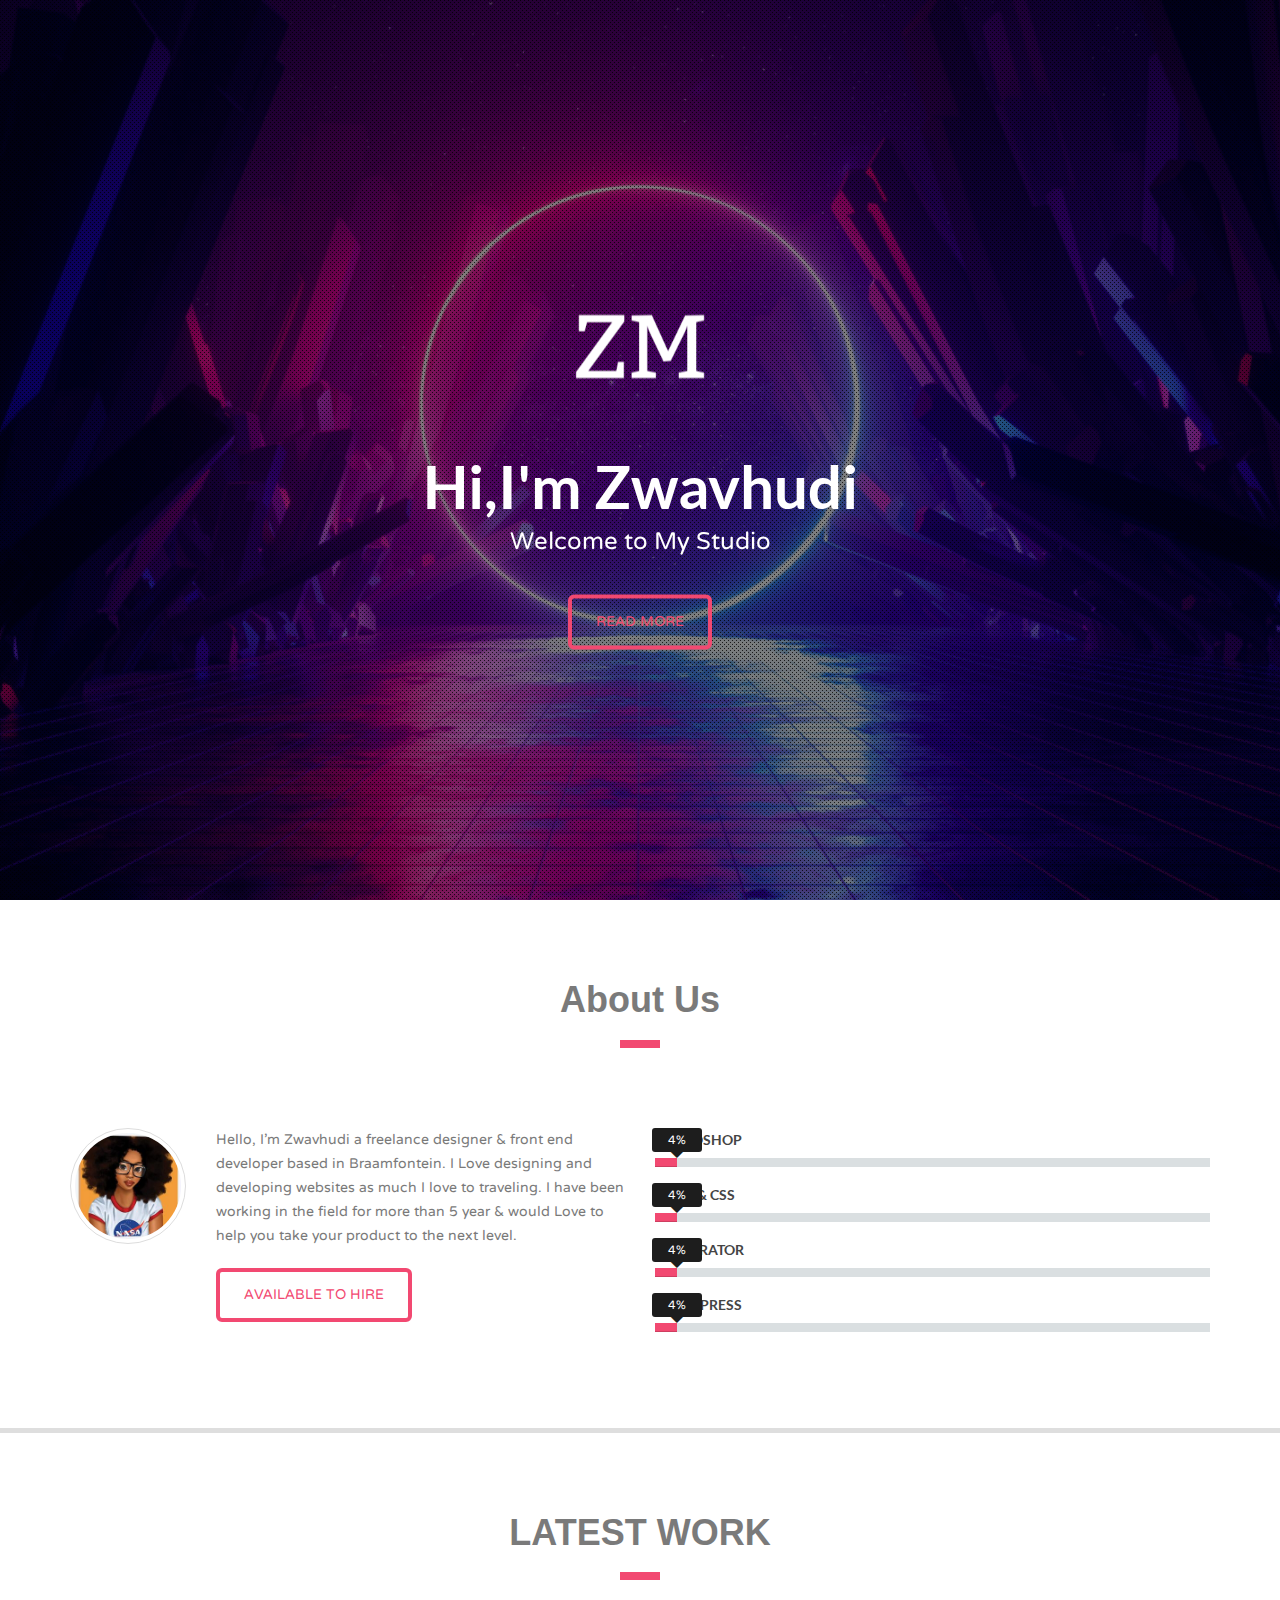
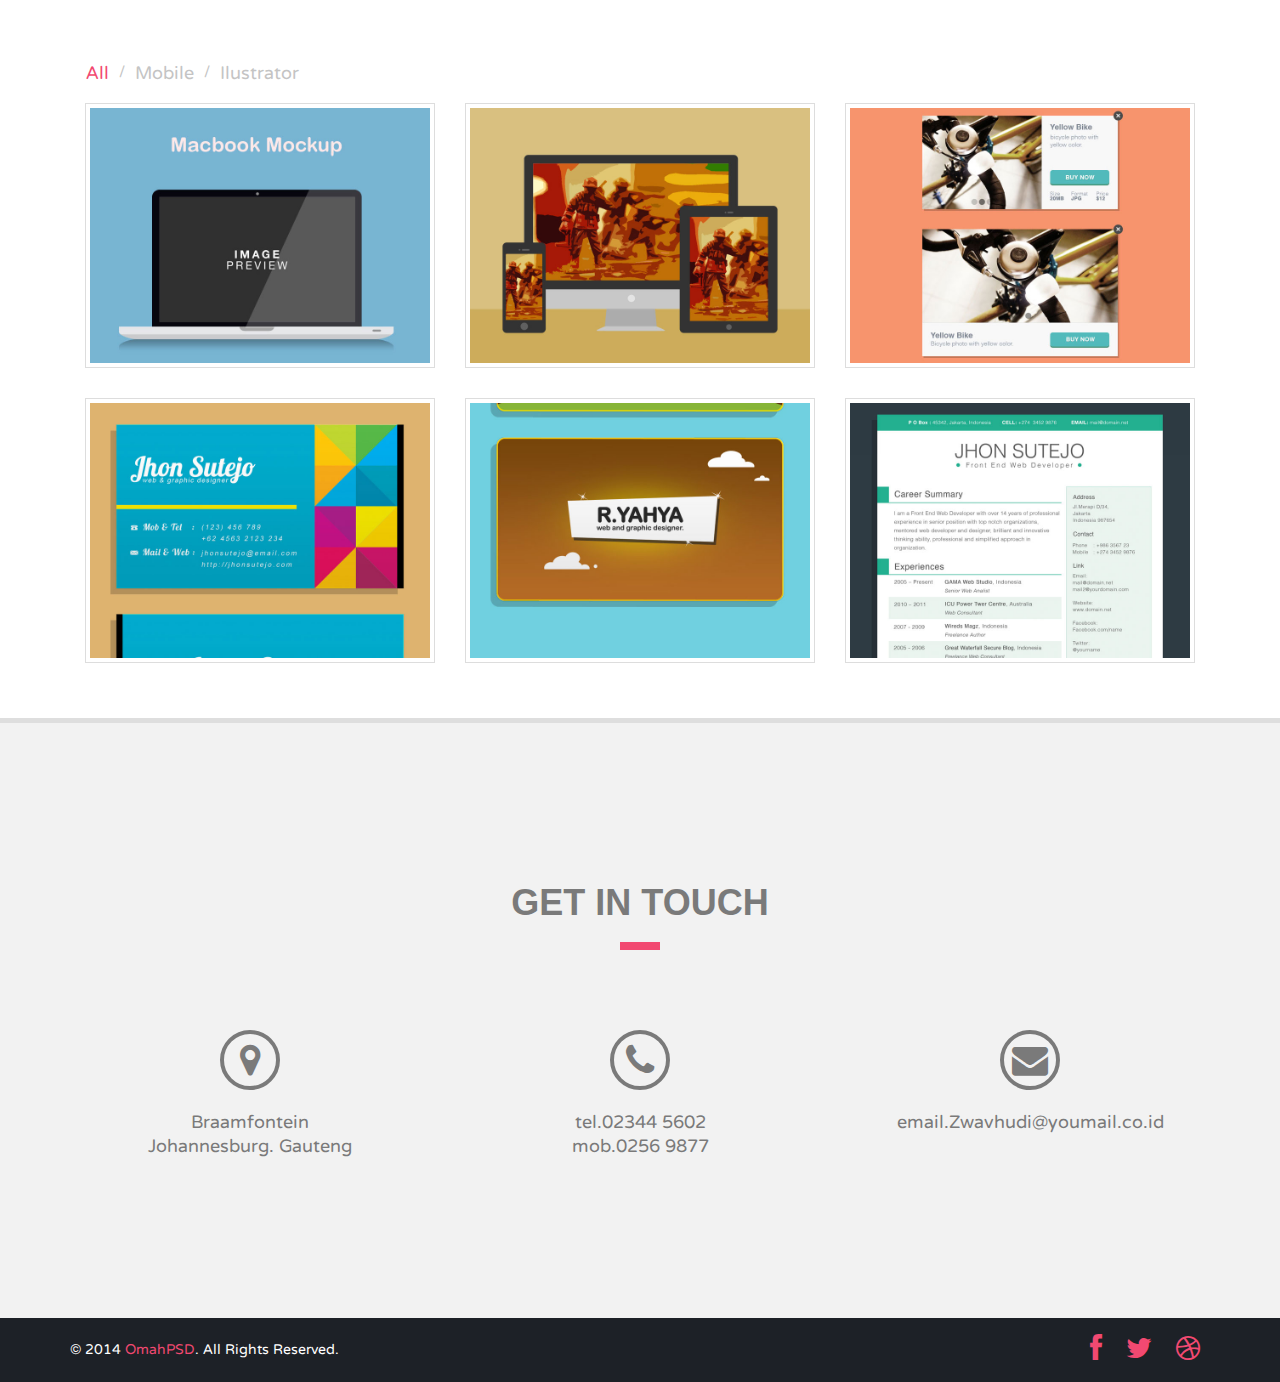
<file: index.html>
<!DOCTYPE html>
<html lang="en">
  <head>
    <meta charset="utf-8">
    <meta name="viewport" content="width=device-width, initial-scale=1.0">
    <meta name="description" content="">
    <meta name="author" content="">

	  <title>Profile_4</title>
	  <!-- Favicon -->
	  <link rel="shortcut icon" type="image/icon" href="img/favicon.ico"/>


    <!-- Bootstrap core CSS -->
    <link href="css/bootstrap.min.css" rel="stylesheet">


    <!-- Add custom CSS here -->
	
    <link href="css/style.css" rel="stylesheet">
    <link href="css/ekko-lightbox.css" rel="stylesheet">
    <link href="css/flexslider.css" rel="stylesheet">
    <link href="css/animate.min.css" rel="stylesheet">
    <link href="font-awesome/css/font-awesome.min.css" rel="stylesheet">
    <link href="css/bootstrap-theme.min.css" rel="stylesheet">
		<!--[if lt IE 9]>
		<script src="http://html5shiv.googlecode.com/svn/trunk/html5.js"></script>
		<![endif]-->
  </head>

  <body>
  <div id="boxWrapp">
    <div class="main-nav clearfix">
	  <!-- navbar -->
	<nav class="navbar navbar-inverse" role="navigation">
        <div class="container-fluid">
        <!-- Brand and toggle get grouped for better mobile display -->
        <div class="navbar-header">
          <button type="button" class="navbar-toggle" data-toggle="collapse" data-target="#NavCol">
            <span class="sr-only">Toggle navigation</span>
            <span class="icon-bar"></span>
            <span class="icon-bar"></span>
            <span class="icon-bar"></span>
          </button>
          <a class="navbar-brand bg-primary" href="#about">Zwavhudi</a>
        </div>
        
        <!-- Collect the nav links, forms, and other content for toggling -->
        <div class="collapse navbar-collapse" id="NavCol">
         <ul class="nav navbar-nav navbar-right">
           
            <li class="current"><a href="#about" class="linear">Home</a></li>
            <li><a href="#aboutMore" class="linear">About</a></li>
            <li><a href="#work" class="linear">Work</a></li>
            <li><a href="#contact" class="linear">Contact</a></li>
          </ul>
        
         
        </div><!-- /.navbar-collapse -->
        </div><!-- /.container-fluid -->
    </nav>
	  
	</div>
    <!-- Full Page Image Header Area -->
    <div id="about" class="header">

	<div class="maskHeader"></div>
	<div class="main-caption">
		<div class="logo">
			<img src="img/zwa2.png" alt="logo" />
		</div>
			<!-- slider -->
	<div id="flex-head" class="flexslider">
		<ul class="slides">
			<li>
				<h1>Hi,I'm Zwavhudi</h1>
				<h2>Welcome to My Studio</h2>
			</li>
			<li>
				<h1>I'm a Freelancer</h1>	
				<h2>Passionate about solving problems with clarity, simplicity & honestly</h2>
			</li>
			<li>
				<h1>And I'm a Web Designer</h1>	
				<h2>Design & Build Beautiful Crafted Web Experiences</h2>	
			</li>
		</ul>
	</div> 
    <!-- end slider --> 
		<a href="#aboutMore" class="btn btnAbout btn-clear border-color color-primary btn-lg linear">READ MORE</a>
	</div><!--  end main caption -->
			
    </div>
	<!-- end header -->
    <!-- /Full Page Image Header Area -->

    
    <!-- content -->
    <div id="aboutMore" class="page">
      <div class="container">
		<div class="row">
          <div class="col-md-10  col-md-offset-1">
		    <div class="build title-page">
				<h2 class="text-center">About Us</h2>	
				<div class="line-title bg-primary"></div>
			</div>
		   </div><!-- end col -->
		</div><!-- end row -->
		
        <div class="row">
           <div class="col-md-6">
			   <div class="build main-about">
				   <div class="row">
				       <div class="col-md-3">
				            <div class="main-avatar text-center">
				                <div class="avatar img-thumbnail img-circle">
				                <img src="img/avat.jpg" alt="avatar" />
				                </div>
				            </div>
				            
				       </div>
				       <div class="col-md-9">
				            <div class="about-content">
						<p>Hello, I'm Zwavhudi a freelance designer & front end developer based in Braamfontein. I Love designing and developing websites as much I  love to traveling. I have been working in the field for more than 5 year & would Love to help you take your product to the next level.</p>
						<a href="#contact" class="btn btn-clear btn-lg border-color linear hire">AVAILABLE TO HIRE</a>
					</div>
				       </div>
				   </div>
				  
					
				</div>
            </div><!-- end col -->
		  
        <div class="col-md-6">
                <div class="build progressbar-a">
                    <div class="wrapp-progress">
                        <p class="pull-left">PHOTOSHOP</p> 
                        <div class="progress">
                          
                          <div class="progress-bar  clearfix" role="progressbar" aria-valuenow="89" aria-valuemin="0" aria-valuemax="100" style="width: 0%">
                            <span class="precent-value"></span>
							<i class="fa fa-caret-down"></i>
                          </div>
                        </div>
                    </div>
                    <div class="wrapp-progress">
                        <p class="pull-left">HTML & CSS</p> 
                        <div class="progress">
                          
                          <div class="progress-bar  clearfix" role="progressbar" aria-valuenow="95" aria-valuemin="0" aria-valuemax="100" style="width: 0%">
                            <span class="precent-value"></span>
							<i class="fa fa-caret-down"></i>
                          </div>
                        </div>
                    </div>
                    <div class="wrapp-progress">
                        <p class="pull-left">ILLUSTRATOR</p> 
                        <div class="progress">
                          
                          <div class="progress-bar  clearfix" role="progressbar" aria-valuenow="60" aria-valuemin="0" aria-valuemax="100" style="width: 0%">
                           <span class="precent-value"></span>
						   <i class="fa fa-caret-down"></i>
                          </div>
                        </div>
                    </div>
                    <div class="wrapp-progress">
                        <p class="pull-left">WORDPRESS</p> 
                        <div class="progress">
                          
                          <div class="progress-bar  clearfix" role="progressbar" aria-valuenow="70" aria-valuemin="0" aria-valuemax="100" style="width: 0%">
                           <span class="precent-value"></span>
						   <i class="fa fa-caret-down"></i>
                          </div>
                        </div>
                    </div>
                </div>
            </div>
        </div><!-- end row -->
      </div>
      </div>
    
    <!-- /Intro -->   

    <!-- Portfolio -->
    <div id="work" class="page clearfix">
      <div class="container">
		<div class="row">
          <div class="col-md-10  col-md-offset-1">
		    <div class="build title-page">
				<h2 class="text-center">LATEST WORK</h2>	
				<div class="line-title bg-primary"></div>
			</div>
		   </div><!-- end col -->
		</div><!-- end row -->
		   <div class="col-md-12">
                
                <ul id="filterOptions" class="clearfix">
                    <li class="cur"><a class="btn btn-link linear" href="#" data-group="all">All</a></li>
                    <li><span>/</span></li>
                    <li><a class="btn btn-link linear" href="#" data-group="mobile">Mobile</a></li>
					<li><span>/</span></li>
                    <li><a class="btn btn-link linear" href="#" data-group="ilustrator">Ilustrator</a></li> 
                    
                </ul>
               
            </div><!--end-col-->
		  <div class="col-md-12">
		  <div class="folio-content clearfix">
		   <div class="row">
		   <div class="container_folio clearfix gallery" id="grid">
			<div class="col-xs-12 col-sm-4 col-md-4 box" data-groups='["all", "ilustrator"]'>
			<div class="folio-img">
				<div class="portfolio-item ">
					<div class="thumbnail">
					   <div class="thumb-img">
					  
					  <div class="link-attr">
						    <a href="img/portfolio/p01-large.jpg" data-gallery="global-gallery" data-parent="" data-toggle="lightbox" data-title="Image Title Here" class="link-search animated linear"><i class="fa fa-search"></i></a>
						   <a href="#" class="link-chain animated linear"><i class="fa  fa-chain"></i></a>
					   </div>
						<img class="linear img-portfolio img-responsive" src="img/portfolio/p01-large.jpg" alt="This Is Image">
					  
					   
					   <div class="folio-caption">
					   <i class="fa fa-caret-up"></i>
					       <p>This is Folio Caption</p>
					      
					   </div>
					   </div>
					</div>
				
				</div>
			</div>
			</div>
			<div class="col-xs-12 col-sm-4 col-md-4 box" data-groups='["all", "mobile"]'>
				<div class="folio-img">
					<div class="portfolio-item">
						<div class="thumbnail">
						<div class="thumb-img">
						 <div class="link-attr">
						    <a href="img/portfolio/p02-large.jpg" data-gallery="global-gallery" data-parent="" data-toggle="lightbox" data-title="Image Title Here" class="link-search animated linear"><i class="fa fa-search"></i></a>
						   <a href="#" class="link-chain animated linear"><i class="fa  fa-chain"></i></a>
					   </div>
						<img class="linear img-portfolio img-responsive" src="img/portfolio/p02-large.jpg" alt="This Is Image">
						 <div class="link"><a href="#">This Is Folio Link2</a></div>
						<div class="folio-caption">
						<i class="fa fa-caret-up"></i>
					       <p>This is Folio Caption</p>
					   </div>
						</div>
					    </div>
					</div>
				</div>
			</div>
			<div class="col-xs-12 col-sm-4 col-md-4 box" data-groups='["all", "mobile", "ilustrator"]'>
				<div class="folio-img">
					<div class="portfolio-item">
						<div class="thumbnail">
						<div class="thumb-img">
						<div class="link-attr">
						    <a href="img/portfolio/p03-large.jpg" data-gallery="global-gallery" data-parent="" data-toggle="lightbox" data-title="Image Title Here" class="link-search animated linear"><i class="fa fa-search"></i></a>
						   <a href="#" class="link-chain animated linear"><i class="fa  fa-chain"></i></a>
					   </div>
						 <img class="linear img-portfolio img-responsive" src="img/portfolio/p03-large.jpg" alt="This Is Image">
						   <div class="link"><a href="#">This Is Folio Link3</a></div>
						   <div class="folio-caption">
						   <i class="fa fa-caret-up"></i>
					       <p>This is Folio Caption</p>
					       </div>
					       </div>
						</div>
					    
					</div>
				</div>
			</div>
			<div class="col-xs-12 col-sm-4 col-md-4 box" data-groups='["all", "mobile", "ilustrator"]'>
				<div class="folio-img">
					<div class="portfolio-item">
						<div class="thumbnail">
						<div class="thumb-img">
						<div class="link-attr">
						    <a href="img/portfolio/p04-large.jpg" data-gallery="global-gallery" data-parent="" data-toggle="lightbox" data-title="Image Title Here" class="link-search animated linear"><i class="fa fa-search"></i></a>
						   <a href="#" class="link-chain animated linear"><i class="fa  fa-chain"></i></a>
					   </div>
						<img class="linear img-portfolio img-responsive" src="img/portfolio/p04-large.jpg" alt="This Is Image">
						  <div class="link"><a href="#">This Is Folio Link4</a></div>
						  <div class="folio-caption">
						  <i class="fa fa-caret-up"></i>
					       <p>This is Folio Caption</p>
					       </div>
					     </div>
						</div>
					
					</div>
				</div>
			</div>
			<div class="col-xs-12 col-sm-4 col-md-4 box" data-groups='["all", "mobile", "ilustrator"]'>
				<div class="folio-img">
					<div class="portfolio-item">
						<div class="thumbnail">
						<div class="thumb-img">
						<div class="link-attr">
						    <a href="img/portfolio/p05-large.jpg" data-gallery="global-gallery" data-parent="" data-toggle="lightbox" data-title="Image Title Here" class="link-search animated linear"><i class="fa fa-search"></i></a>
						   <a href="#" class="link-chain animated linear"><i class="fa  fa-chain"></i></a>
					   </div>
						<img class="linear img-portfolio img-responsive" src="img/portfolio/p05-large.jpg" alt="This Is Image">
						<div class="link"><a href="#">This Is Folio Link5</a></div>
						<div class="folio-caption">
						<i class="fa fa-caret-up"></i>
					       <p>This is Folio Caption</p>
					       </div>
						</div>
						</div>
					
					</div>
				</div>
			</div>
			<div class="col-xs-12 col-sm-4 col-md-4 box" data-groups='["all", "ilustrator"]'>
				<div class="folio-img">
					<div class="portfolio-item">
						<div class="thumbnail">
						<div class="thumb-img">
						<div class="link-attr">
						    <a href="img/portfolio/p06-large.jpg" data-gallery="global-gallery" data-parent="" data-toggle="lightbox" data-title="Image Title Here" class="link-search animated linear"><i class="fa fa-search"></i></a>
						   <a href="#" class="link-chain animated linear"><i class="fa  fa-chain"></i></a>
					   </div>
						<img class="linear img-portfolio img-responsive" src="img/portfolio/p06-large.jpg" alt="This Is Image">
						<div class="link"><a href="#">This Is Folio Link6</a></div>
						<div class="folio-caption">
						<i class="fa fa-caret-up"></i>
					       <p>This is Folio Caption</p>
					       </div>
						</div>
						</div>
					
					</div>
				</div>
			</div>
		  
		   </div>
		  
		   </div>
		  </div><!-- end folio content -->
		  </div><!-- end col -->
      </div><!--end container-->
	 
	 
    </div>
    <!-- /Portfolio -->
    
    <!--contact-->
    <div id="contact" class="page page-bgcolor">
		<div class="container">
		<div class="row">
          <div class="col-md-10  col-md-offset-1">
		    <div class="build title-page">
				<h2 class="text-center">GET IN TOUCH</h2>	
				<div class="line-title bg-primary"></div>
			</div>
		   </div><!-- end col -->
		</div><!-- end row -->
	  	<div class="row">
			<div class="col-md-4 ">
				<div class="build contact clearfix text-center">
					<span class="fa fa-map-marker"></span>
						<p> Braamfontein <br />Johannesburg. Gauteng<p>
				</div>			
			</div><!-- end col -->
			<div class="col-md-4 ">
				<div class="build contact clearfix text-center">
					<span class="fa fa-phone"></span>
					<p>tel.<a href="tel:+824 2344 5602">02344 5602</a></p>
					<p>mob.<a href="tel:+824 256 9877">0256 9877</a></p>
					
				</div>
			</div>
			<div class="col-md-4 ">
				<div class="build contact clearfix text-center">
					<span class="fa fa-envelope"></span>
					<p>email.Zwavhudi@youmail.co.id</p>
				</div>
			</div>
		</div><!-- end row -->
	
	  </div><!-- end container -->
	</div>
    <!--contact-->
    
    <!-- Footer -->
    <footer class="bg-black">
      <div class="container">
        <div class="row">
			<div class="col-md-6 ">
				<div class="cp-right">
					<p>&copy; 2014 <a href="http://omahpsd.com" class="color-primary linear">OmahPSD</a>. All Rights Reserved. </p>
				</div><!-- end build -->
			</div><!-- end col -->
			
			<div class="col-md-6 text-right">
		
			<ul class="list-inline">
			<li><a href="#" class="socIcon color-primary linear"><i class="fa fa-facebook fa-2x"></i></a></li>
			<li><a href="#" class="socIcon color-primary linear"><i class="fa fa-twitter fa-2x"></i></a></li>
			<li><a href="#" class="socIcon color-primary linear"><i class="fa fa-dribbble fa-2x"></i></a></li>
			</ul>
		
			</div>
        </div>
      </div>
    </footer>
    <!-- /Footer -->

    <!-- JavaScript -->
    <script src="js/jquery-1.10.2.js"></script>
    <script src="js/bootstrap.js"></script>
	<script src="js/jquery.sticky.js" ></script>
	 <script src="js/jquery.nav.js"></script>
    <script src="js/jquery.scrollTo.js" ></script>
    <script src="js/jquery.flexslider.js" ></script>
   <script type="text/javascript" src="js/ekko-lightbox.js"></script>
   <script src="js/jquery.easing.1.3.js" ></script>
   <script src="js/jquery.shuffle.js" ></script>
    <script src="js/script.js"></script>

    <!-- Custom JavaScript for the Side Menu and Smooth Scrolling -->

  </div>
  </body>

</html>
</file>
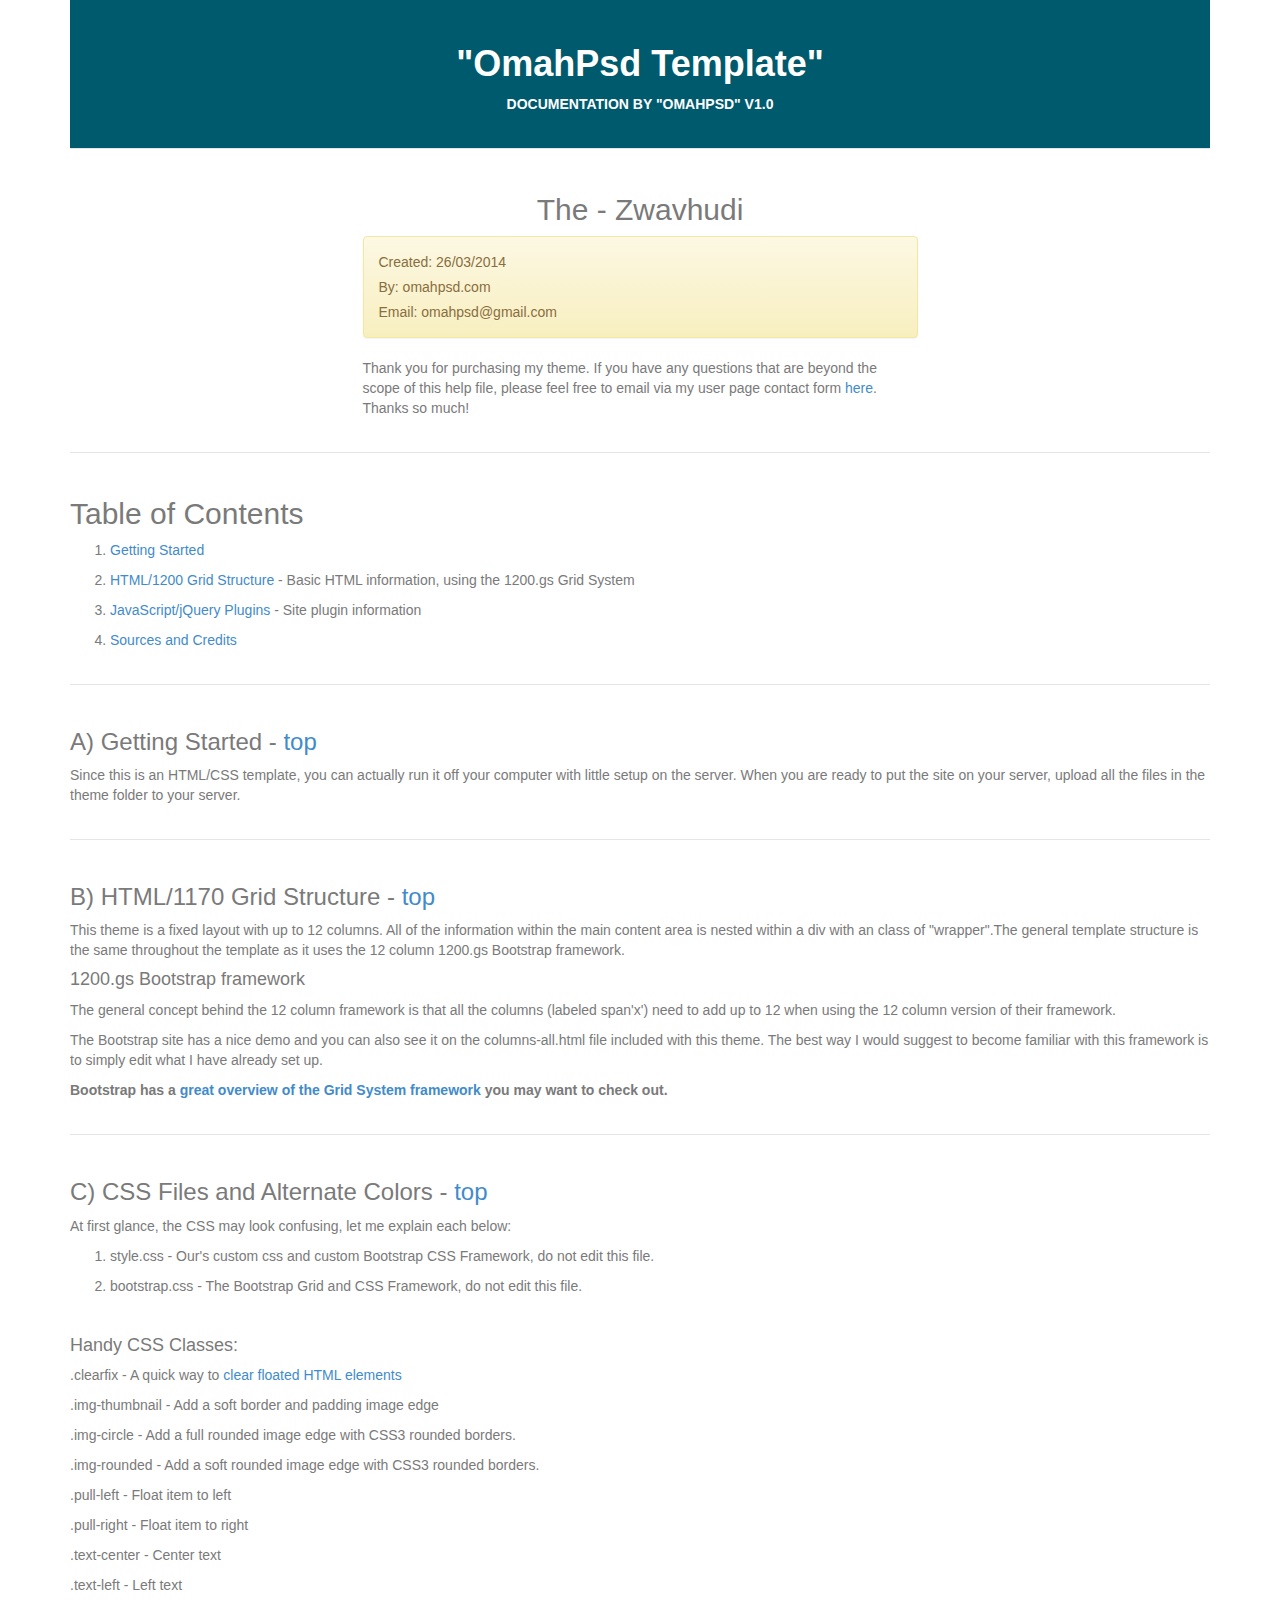
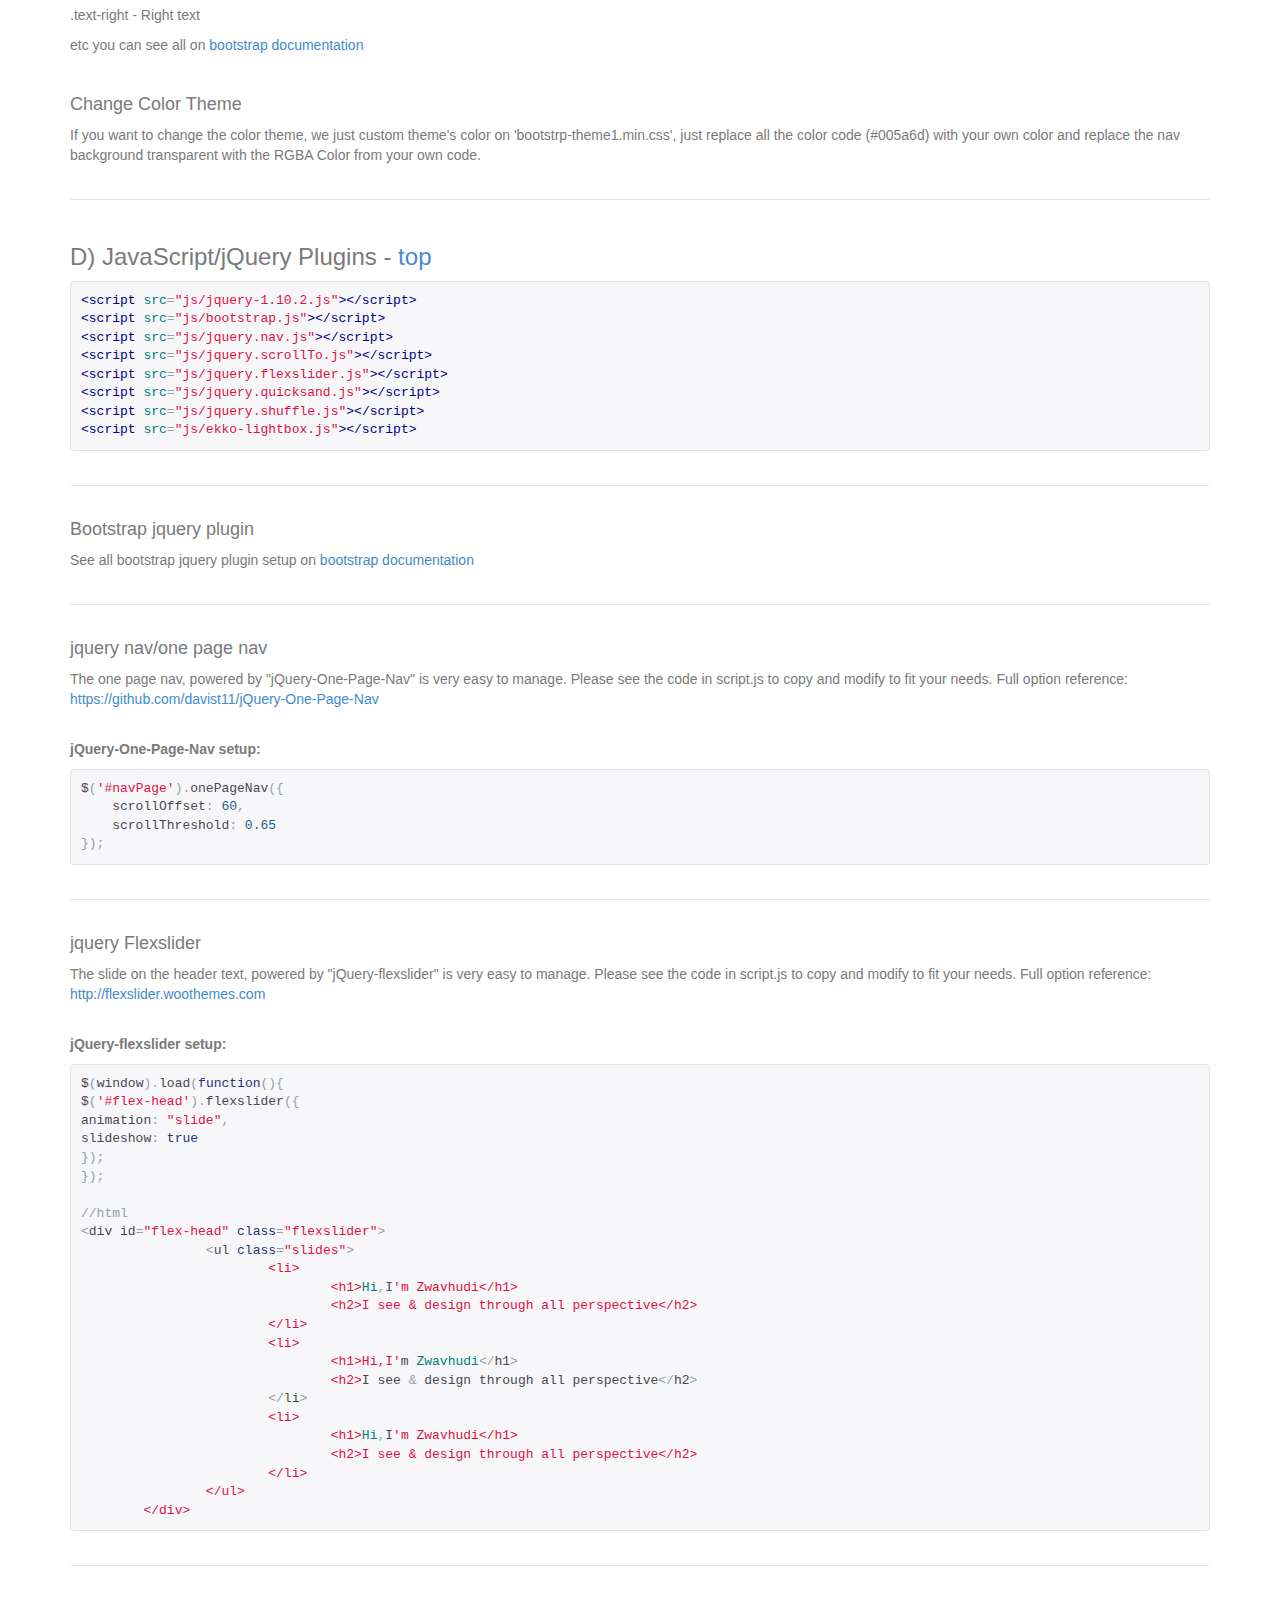
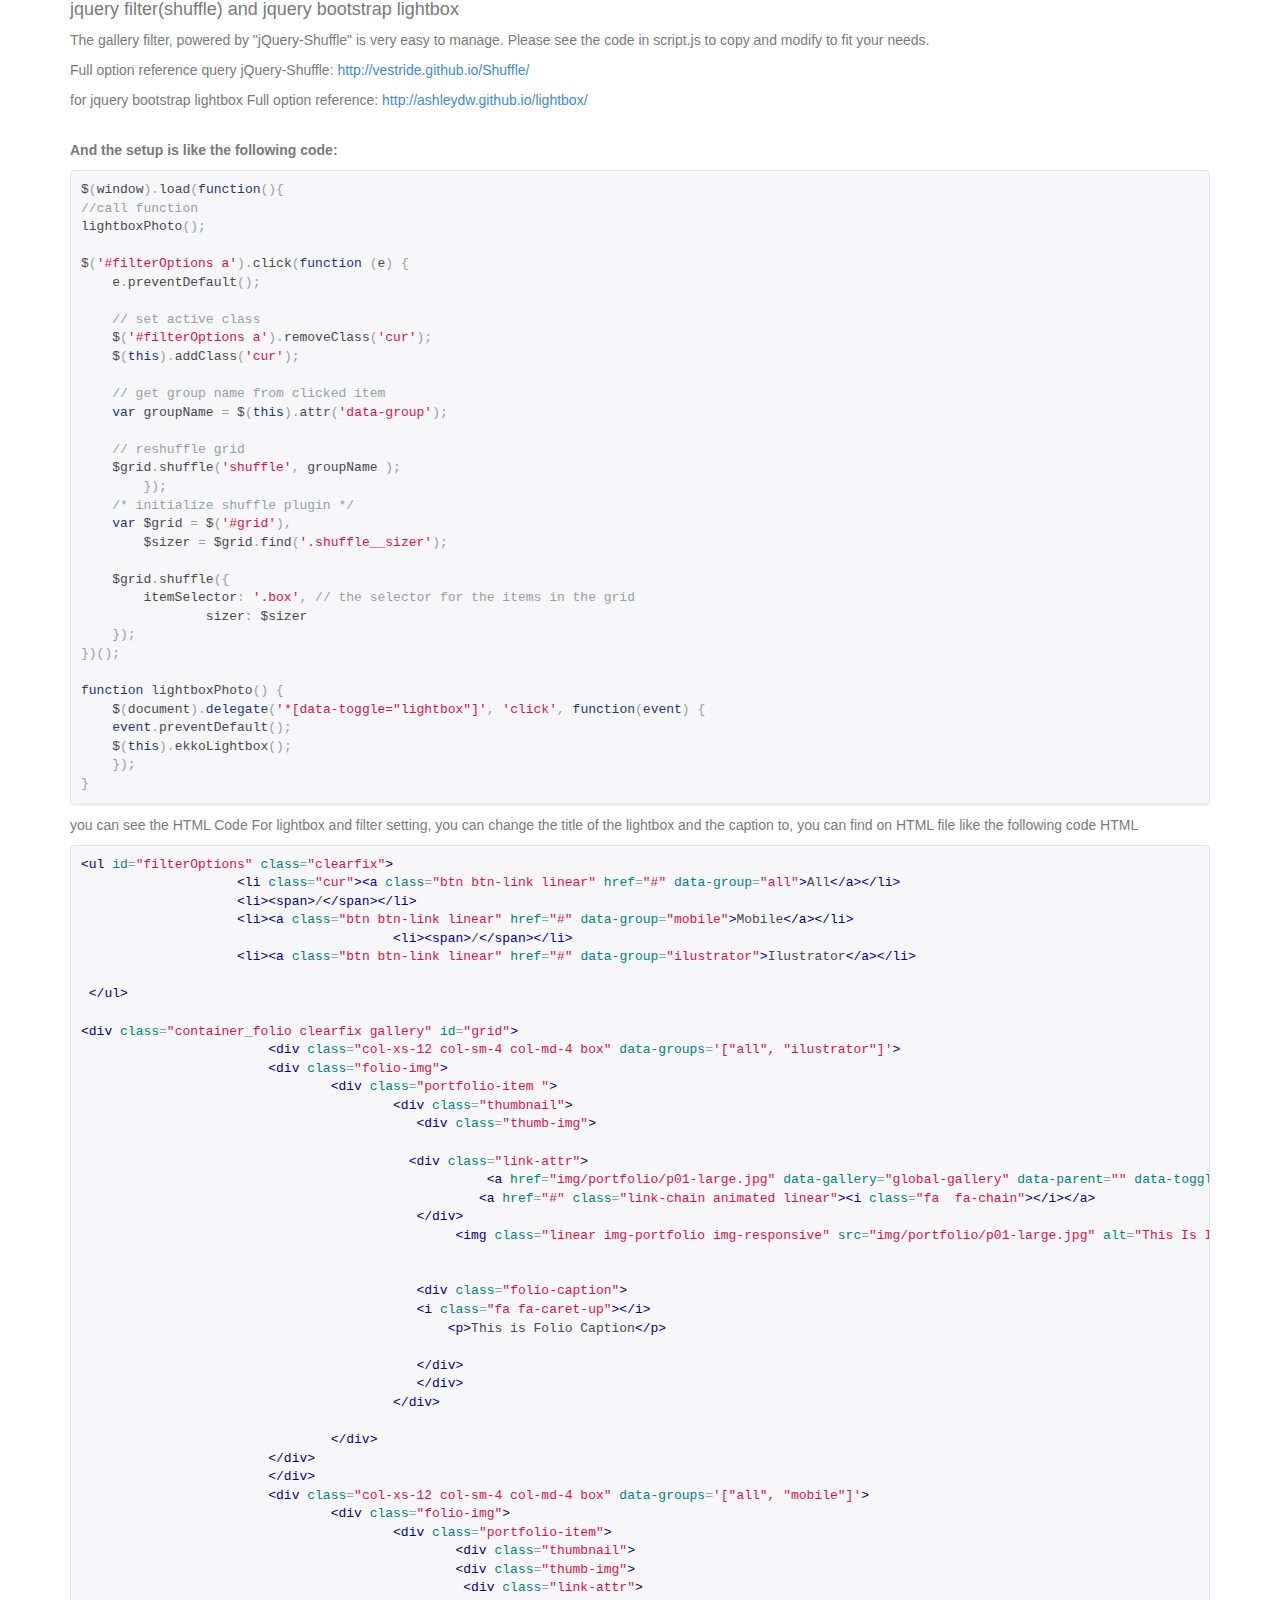
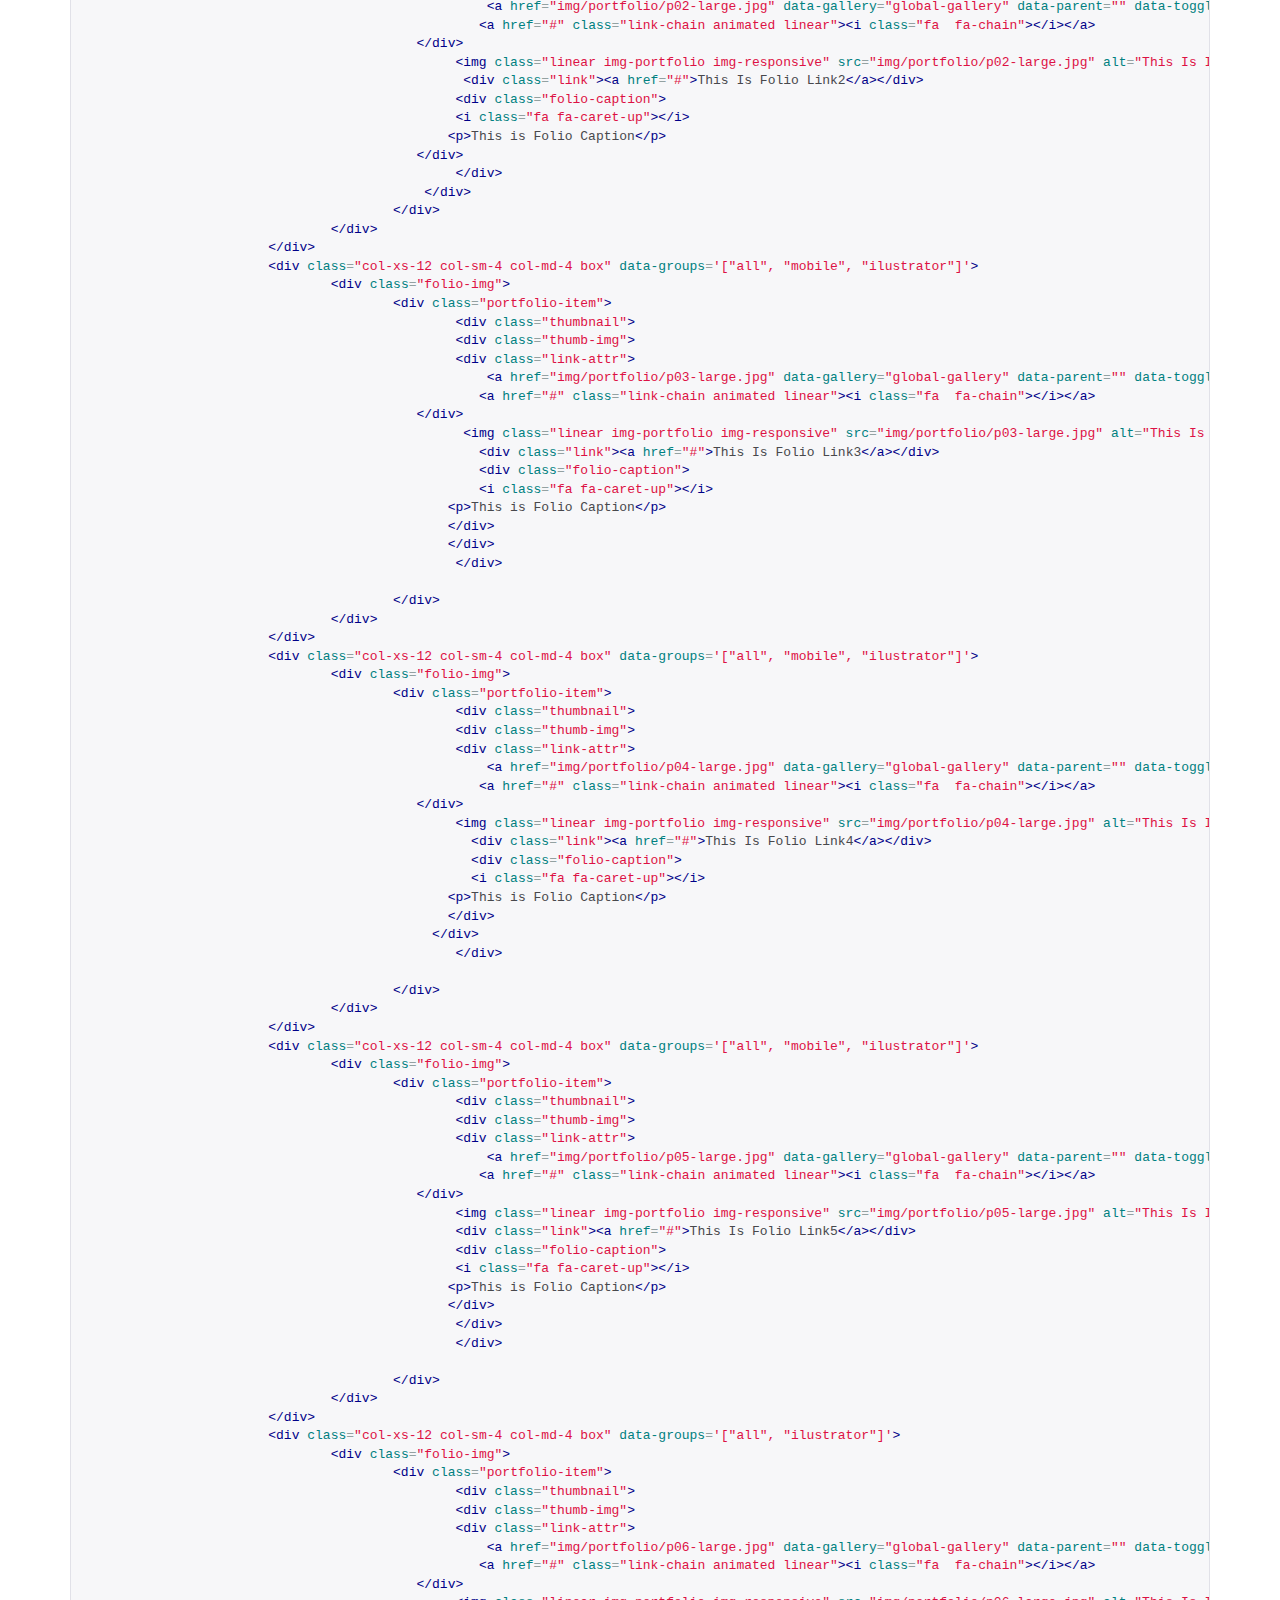
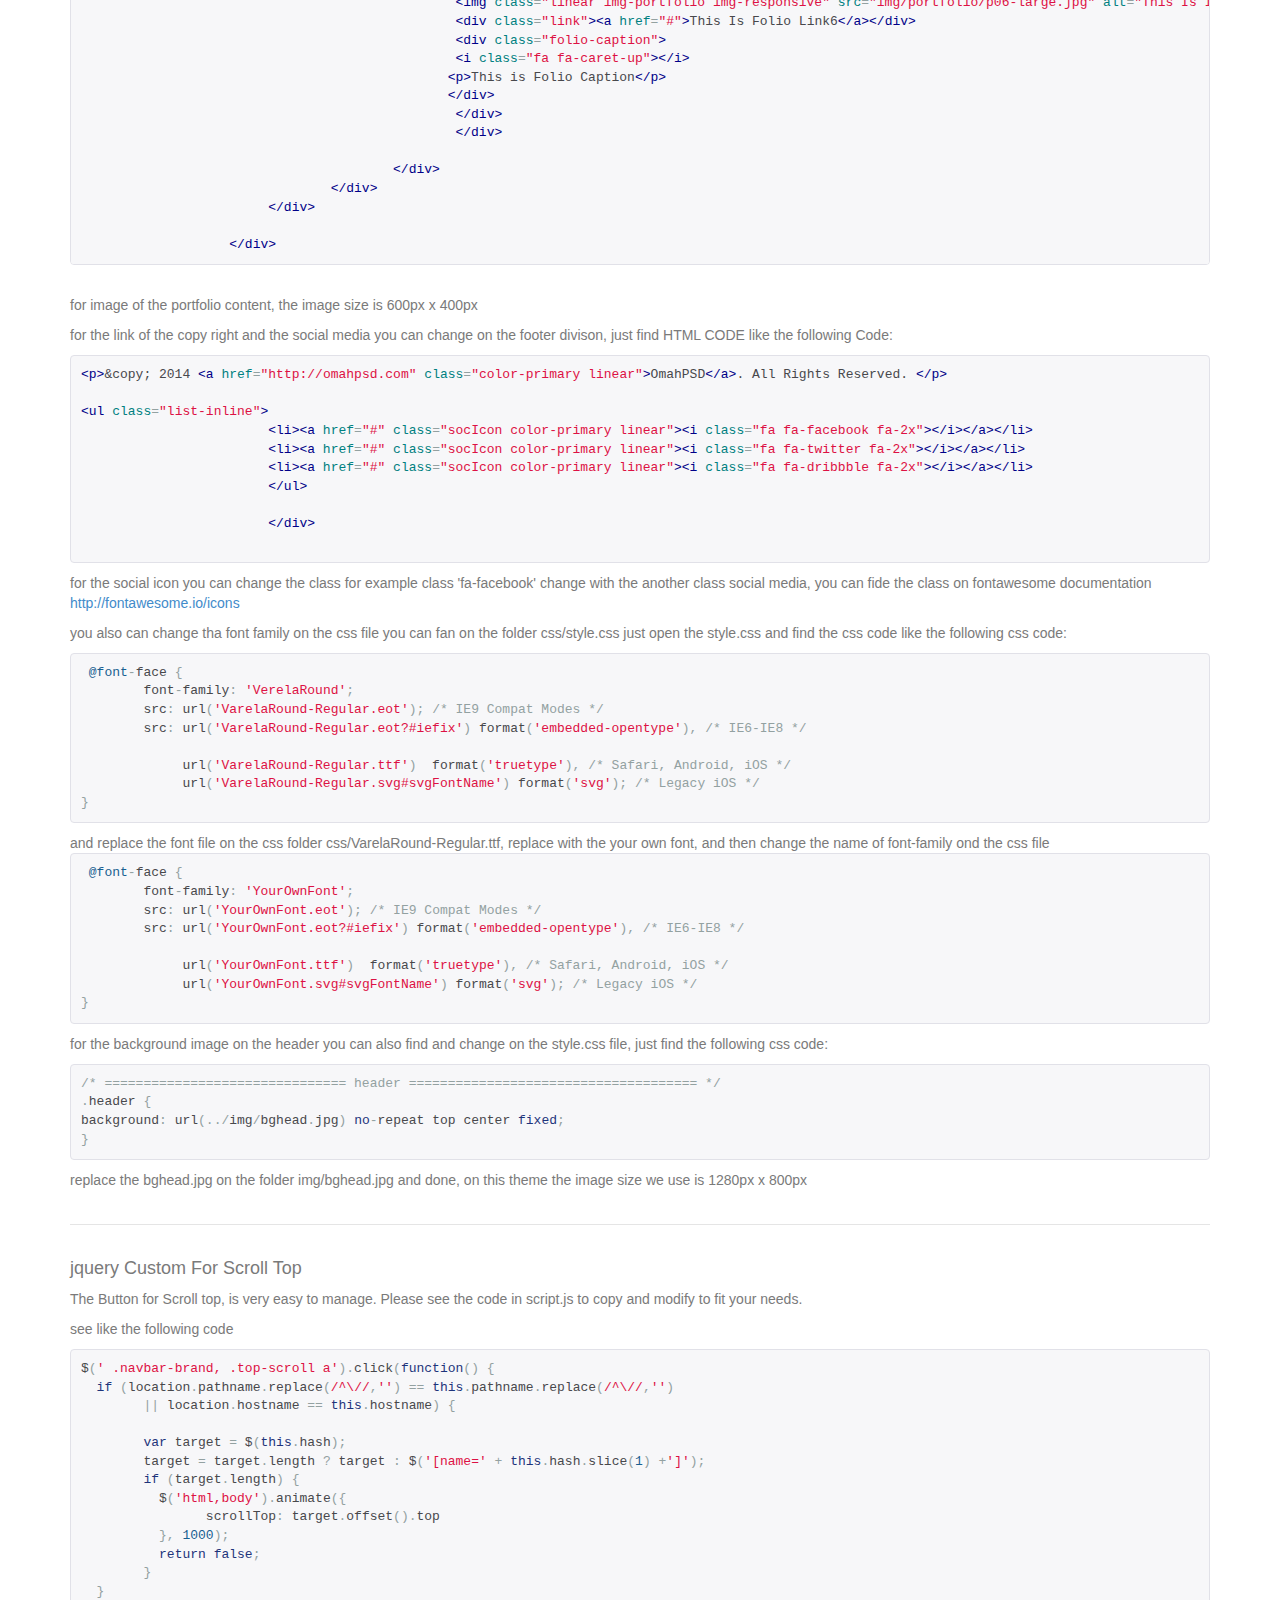
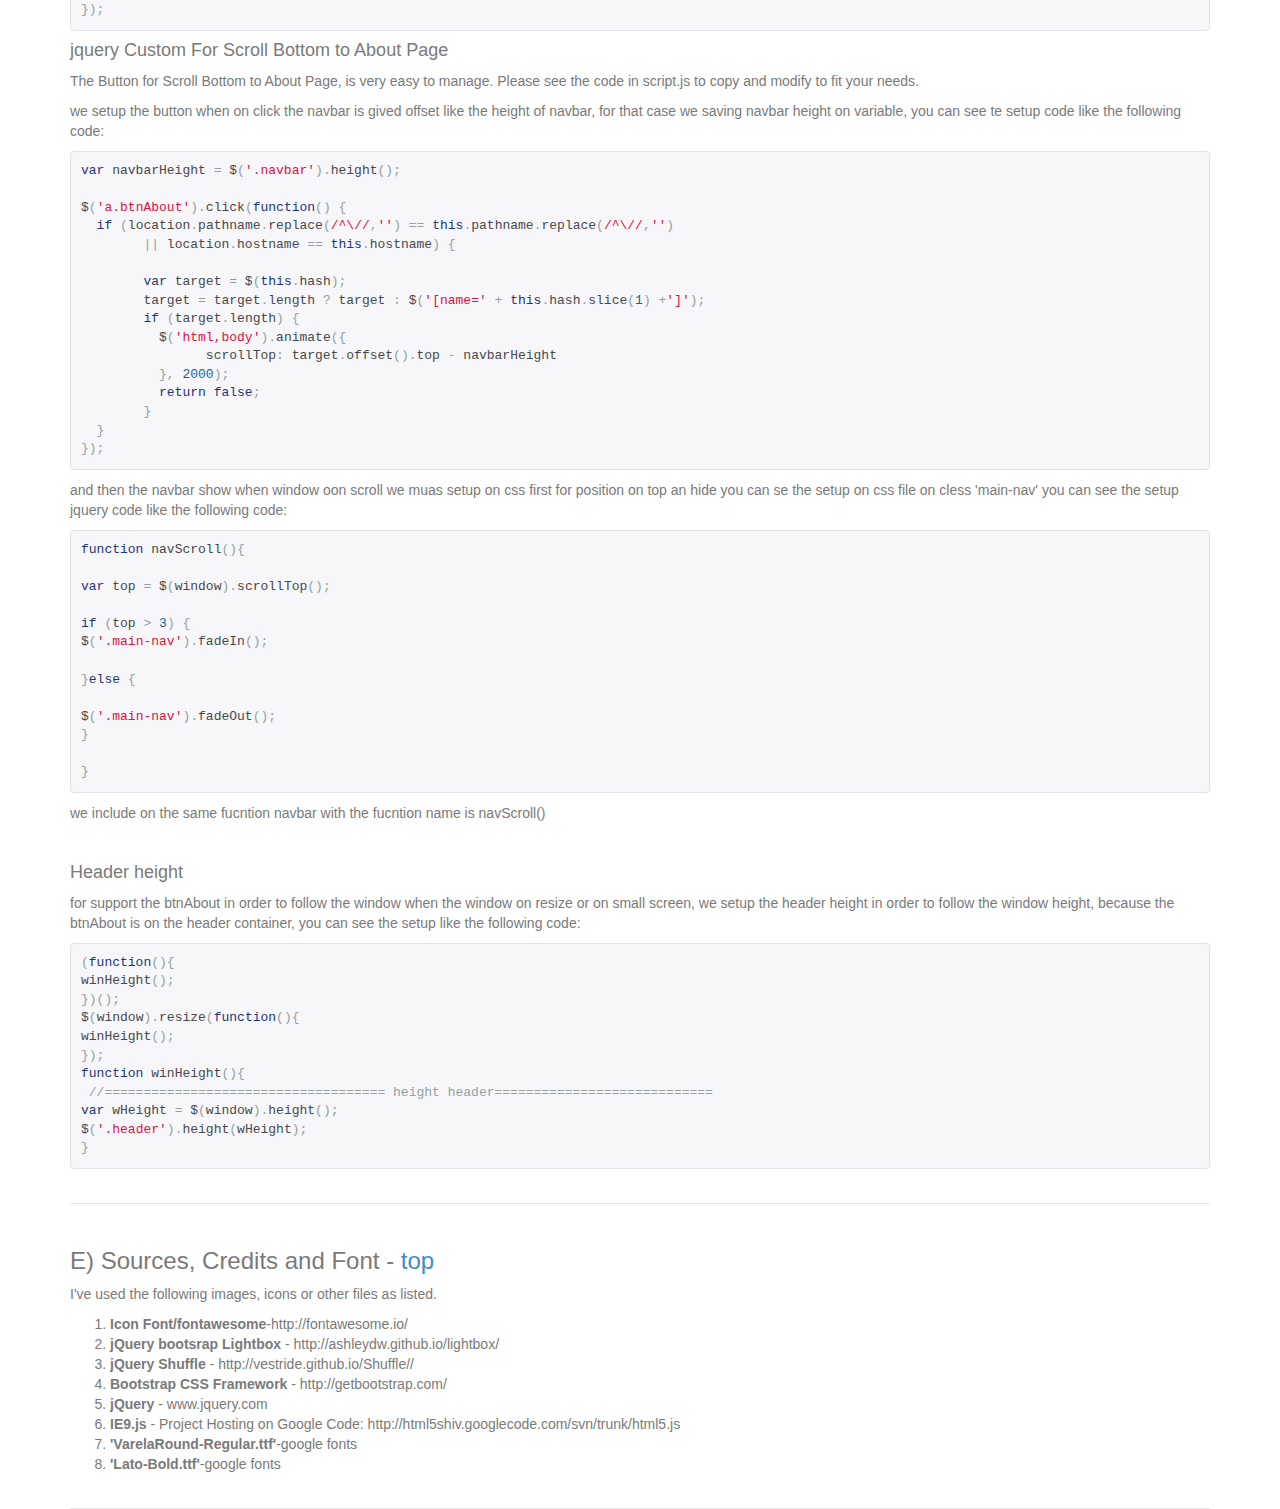
<file: Theme Documentation/index.html>
<!doctype html>
<html>
<head>
	<meta charset="UTF-8">
	<title>Documentation</title>
	<link rel="stylesheet" href="js/google-code-prettify/prettify.css">
	<link rel="stylesheet" href="css/bootstrap.css">
	<link rel="stylesheet" href="css/bootstrap-theme1.min.css">
	<link rel="stylesheet" href="css/style.css">
	
    <script type="text/javascript" src="js/google-code-prettify/run_prettify.js"></script>
</head>
<body>
	<div id="boxContainer">
	
	<section>
	    <div class="container">
	        <div class="row">
	            <div class="col-md-12">
	                <div class="wrapp bg-primary">
	                     <h1 class="text-center"><strong>&quot;OmahPsd Template&quot; </strong></h1>
	                     <p class="text-center"><strong>DOCUMENTATION BY &quot;OMAHPSD&quot; V1.0</strong></p>
	                    
	                </div>
	            </div>
	           
	            <div class="col-md-12">
	                <div class="wrapp">
	                     <div class="row">
	                         <div class="col-md-6 col-md-offset-3">
	                             <h2 class="text-center">The - Zwavhudi</h2>
	                            <div class="alert alert-warning">
	                            <p>Created: 26/03/2014</p>
                                <p>By: omahpsd.com</p>
                                <p> Email: omahpsd@gmail.com</p>
                                </div>
	                         </div>
	                          <div class="col-md-6 col-md-offset-3">
	                            <p>Thank you for purchasing my theme. If you have any questions that are beyond the scope of this help file, please feel free to email via my user page contact form <a href="http://omahpsd.com/contact/">here</a>. Thanks so much!</p>
	                         </div>
	                     </div><!--end sub row-->
	                </div>
	            </div>
	            <div class="col-md-12">
	                <div class="wrapp" id="#top">
	                     <h2>Table of Contents</h2>
	                     <ul>
	                         <li><p><a href="#get1">Getting Started</a></p></li>
	                         <li><p><a href="#get2">HTML/1200 Grid Structure</a> - Basic HTML information, using the 1200.gs Grid System</p></li>
	                         
	                         <li><p><a href="#get4">JavaScript/jQuery Plugins</a> - Site plugin information</p></li>
	                         <li><p><a href="#get6">Sources and Credits</a></p></li>
	                     </ul>
	                </div>
	            </div><!--end col-->
	            
	            <div class="col-md-12">
	                <div class="wrapp" id="#top">
	                     <h3 id="get1">A) Getting Started - <a href="#top">top</a></h3>
                        <p>Since this is an HTML/CSS template, you can actually run it off your computer with little setup on the server. When you are ready to put the site on your server, upload all the files in the theme folder to your server.</p>

	                </div>
	            </div><!--end col-->
	             <div class="col-md-12">
	                <div class="wrapp" id="#top">
	                     <h3 id='get2'>B) HTML/1170 Grid Structure - <a href="#top">top</a></h3>
                        <p>This theme is a fixed layout with up to 12 columns. All of the information within the main content area is nested within a div with an class of "wrapper".The general template structure is the same throughout the template as it uses the 12 column 1200.gs Bootstrap framework.</p>
                        <h4>1200.gs Bootstrap framework</h4>
                        <p>The general concept behind the 12 column framework is that all the columns (labeled span'x') need to add up to 12 when using the 12 column version of their framework.</p>
                        <p>The Bootstrap site has a nice demo and you can also see it on the columns-all.html file included with this theme. The best way I would suggest to become familiar with this framework is to simply edit what I have already set up.</p>
                        <p><strong>Bootstrap has a <a href="http://getbootstrap.com/css/#grid">great overview of the Grid System framework </a>you may want to check out.</strong></p>
	                </div>
	            </div><!--end col-->
	            
	            <div class="col-md-12">
	                <div class="wrapp" id="#top">
	                     <h3 id="get3">C) CSS Files and Alternate Colors - <a href="#top">top</a></h3>
                        <p>At first glance, the CSS may look confusing, let me explain each below:</p>
                        
                        <ul>
                            <li><p>style.css - Our's custom css and custom Bootstrap CSS Framework, do not edit this file.</p></li>
                            <li><p>bootstrap.css - The Bootstrap Grid and CSS Framework, do not edit this file.</p></li>
                        </ul>
                        <br>
                        <h4>Handy CSS Classes:</h4>
                        <p>.clearfix - A quick way to <a href="https://www.google.com/search?q=css+clearfix">clear floated HTML elements</a></p>
                        <p>.img-thumbnail - Add a soft border and padding image edge</p>
                        <p>.img-circle - Add a full rounded image edge with CSS3 rounded borders.</p>
                        <p>.img-rounded - Add a soft rounded image edge with CSS3 rounded borders.</p>
                        <p>.pull-left - Float item to left</p>
                        <p>.pull-right - Float item to right</p>
                        <p>.text-center - Center text</p>
                        <p>.text-left - Left text</p>
                        <p>.text-right - Right text</p>
                        <p>etc you can see all on <a href="http://getbootstrap.com/">bootstrap documentation</a></p>
                        <br>
                        
                        <h4>Change Color Theme</h4>
                        <p>If you want to change the color theme, we just custom theme's color on 'bootstrp-theme1.min.css', just replace all the color code (#005a6d) with your own color and replace the nav background transparent with the RGBA Color from your own code.</p>
	                </div>
	                
	               
	            </div><!--end col-->
	            <div class="col-md-12">
	               
	           <div class="wrapp">
	                         <h3 id="get4">D) JavaScript/jQuery Plugins - <a href="#top">top</a></h3>
<pre class="prettyprint">
&lt;script src=&quot;js/jquery-1.10.2.js&quot;&gt;&lt;/script&gt;
&lt;script src=&quot;js/bootstrap.js&quot;&gt;&lt;/script&gt;
&lt;script src=&quot;js/jquery.nav.js&quot;&gt;&lt;/script&gt;
&lt;script src=&quot;js/jquery.scrollTo.js&quot;&gt;&lt;/script&gt;
&lt;script src=&quot;js/jquery.flexslider.js&quot;&gt;&lt;/script&gt;
&lt;script src=&quot;js/jquery.quicksand.js&quot;&gt;&lt;/script&gt;
&lt;script src=&quot;js/jquery.shuffle.js&quot;&gt;&lt;/script&gt;
&lt;script src=&quot;js/ekko-lightbox.js&quot;&gt;&lt;/script&gt;

</pre>
                            
                </div>
	             <div class="wrapp">
	               <h4>Bootstrap jquery plugin</h4>
	                 <p>See all bootstrap jquery plugin setup on   <a href="http://getbootstrap.com/javascript/">bootstrap documentation</a>     
	            </div>   
	                    
	             
	             
	             <div class="wrapp">
	                 <h4>jquery nav/one page nav</h4>
	                 <p>The one page nav, powered by "jQuery-One-Page-Nav" is very easy to manage. Please see the code in script.js to copy and modify to fit your needs.
	                  Full option reference: <a href="https://github.com/davist11/jQuery-One-Page-Nav">https://github.com/davist11/jQuery-One-Page-Nav</a></p>
	                  <br>
	                  <p><strong>jQuery-One-Page-Nav setup:</strong></p>
<pre class="prettyprint">
$('#navPage').onePageNav({
    scrollOffset: 60,
    scrollThreshold: 0.65
});
</pre>
	             </div>
	             <div class="wrapp">
	                 <h4>jquery Flexslider</h4>
	                 <p>The slide on the header text, powered by "jQuery-flexslider" is very easy to manage. Please see the code in script.js to copy and modify to fit your needs.
	                  Full option reference: <a href="http://flexslider.woothemes.com">http://flexslider.woothemes.com</a></p>
	                  <br>
	                  <p><strong>jQuery-flexslider setup:</strong></p>
<pre class="prettyprint">
$(window).load(function(){
$('#flex-head').flexslider({
animation: "slide",    
slideshow: true
}); 
});

//html
&lt;div id=&quot;flex-head&quot; class=&quot;flexslider&quot;&gt;
		&lt;ul class=&quot;slides&quot;&gt;
			&lt;li&gt;
				&lt;h1&gt;Hi,I'm Zwavhudi&lt;/h1&gt;
				&lt;h2&gt;I see &amp; design through all perspective&lt;/h2&gt;
			&lt;/li&gt;
			&lt;li&gt;
				&lt;h1&gt;Hi,I'm Zwavhudi&lt;/h1&gt;
				&lt;h2&gt;I see &amp; design through all perspective&lt;/h2&gt;
			&lt;/li&gt;
			&lt;li&gt;
				&lt;h1&gt;Hi,I'm Zwavhudi&lt;/h1&gt;
				&lt;h2&gt;I see &amp; design through all perspective&lt;/h2&gt;	
			&lt;/li&gt;
		&lt;/ul&gt;
	&lt;/div&gt; 
</pre>
	             </div>
	             <div class="wrapp">
	                 <h4>jquery filter(shuffle) and jquery bootstrap lightbox</h4>
	                 <p>The gallery filter, powered by "jQuery-Shuffle" is very easy to manage. Please see the code in script.js to copy and modify to fit your needs.</p>
	                  <p>Full option reference query jQuery-Shuffle: <a href="http://vestride.github.io/Shuffle/">http://vestride.github.io/Shuffle/</a></p>
	                  <p>for jquery bootstrap lightbox Full option reference: <a href="http://ashleydw.github.io/lightbox/">http://ashleydw.github.io/lightbox/</a></p>
	                  <br>
	                  <p><strong>And the setup is like the following code:</strong></p>
<pre class="prettyprint">
$(window).load(function(){
//call function
lightboxPhoto();

$('#filterOptions a').click(function (e) {
    e.preventDefault();
 
    // set active class
    $('#filterOptions a').removeClass('cur');
    $(this).addClass('cur');
 
    // get group name from clicked item
    var groupName = $(this).attr('data-group');
 
    // reshuffle grid
    $grid.shuffle('shuffle', groupName );
	});
    /* initialize shuffle plugin */
    var $grid = $('#grid'),
	$sizer = $grid.find('.shuffle__sizer');
 
    $grid.shuffle({
        itemSelector: '.box', // the selector for the items in the grid
		sizer: $sizer
    });
})();

function lightboxPhoto() {
    $(document).delegate('*[data-toggle="lightbox"]', 'click', function(event) {
    event.preventDefault();
    $(this).ekkoLightbox();
    }); 
}
</pre>
<p>you can see the HTML Code For lightbox and filter setting, you can change the title of the lightbox and the caption to, you can find on HTML file like the following code HTML</p>
	             
<pre class="prettyprint">
&lt;ul id=&quot;filterOptions&quot; class=&quot;clearfix&quot;&gt;
                    &lt;li class=&quot;cur&quot;&gt;&lt;a class=&quot;btn btn-link linear&quot; href=&quot;#&quot; data-group=&quot;all&quot;&gt;All&lt;/a&gt;&lt;/li&gt;
                    &lt;li&gt;&lt;span&gt;/&lt;/span&gt;&lt;/li&gt;
                    &lt;li&gt;&lt;a class=&quot;btn btn-link linear&quot; href=&quot;#&quot; data-group=&quot;mobile&quot;&gt;Mobile&lt;/a&gt;&lt;/li&gt;
					&lt;li&gt;&lt;span&gt;/&lt;/span&gt;&lt;/li&gt;
                    &lt;li&gt;&lt;a class=&quot;btn btn-link linear&quot; href=&quot;#&quot; data-group=&quot;ilustrator&quot;&gt;Ilustrator&lt;/a&gt;&lt;/li&gt; 
                    
 &lt;/ul&gt;

&lt;div class=&quot;container_folio clearfix gallery&quot; id=&quot;grid&quot;&gt;
			&lt;div class=&quot;col-xs-12 col-sm-4 col-md-4 box&quot; data-groups='[&quot;all&quot;, &quot;ilustrator&quot;]'&gt;
			&lt;div class=&quot;folio-img&quot;&gt;
				&lt;div class=&quot;portfolio-item &quot;&gt;
					&lt;div class=&quot;thumbnail&quot;&gt;
					   &lt;div class=&quot;thumb-img&quot;&gt;
					  
					  &lt;div class=&quot;link-attr&quot;&gt;
						    &lt;a href=&quot;img/portfolio/p01-large.jpg&quot; data-gallery=&quot;global-gallery&quot; data-parent=&quot;&quot; data-toggle=&quot;lightbox&quot; data-title=&quot;Image Title Here&quot; class=&quot;link-search animated linear&quot;&gt;&lt;i class=&quot;fa fa-search&quot;&gt;&lt;/i&gt;&lt;/a&gt;
						   &lt;a href=&quot;#&quot; class=&quot;link-chain animated linear&quot;&gt;&lt;i class=&quot;fa  fa-chain&quot;&gt;&lt;/i&gt;&lt;/a&gt;
					   &lt;/div&gt;
						&lt;img class=&quot;linear img-portfolio img-responsive&quot; src=&quot;img/portfolio/p01-large.jpg&quot; alt=&quot;This Is Image&quot;&gt;
					  
					   
					   &lt;div class=&quot;folio-caption&quot;&gt;
					   &lt;i class=&quot;fa fa-caret-up&quot;&gt;&lt;/i&gt;
					       &lt;p&gt;This is Folio Caption&lt;/p&gt;
					      
					   &lt;/div&gt;
					   &lt;/div&gt;
					&lt;/div&gt;
				
				&lt;/div&gt;
			&lt;/div&gt;
			&lt;/div&gt;
			&lt;div class=&quot;col-xs-12 col-sm-4 col-md-4 box&quot; data-groups='[&quot;all&quot;, &quot;mobile&quot;]'&gt;
				&lt;div class=&quot;folio-img&quot;&gt;
					&lt;div class=&quot;portfolio-item&quot;&gt;
						&lt;div class=&quot;thumbnail&quot;&gt;
						&lt;div class=&quot;thumb-img&quot;&gt;
						 &lt;div class=&quot;link-attr&quot;&gt;
						    &lt;a href=&quot;img/portfolio/p02-large.jpg&quot; data-gallery=&quot;global-gallery&quot; data-parent=&quot;&quot; data-toggle=&quot;lightbox&quot; data-title=&quot;Image Title Here&quot; class=&quot;link-search animated linear&quot;&gt;&lt;i class=&quot;fa fa-search&quot;&gt;&lt;/i&gt;&lt;/a&gt;
						   &lt;a href=&quot;#&quot; class=&quot;link-chain animated linear&quot;&gt;&lt;i class=&quot;fa  fa-chain&quot;&gt;&lt;/i&gt;&lt;/a&gt;
					   &lt;/div&gt;
						&lt;img class=&quot;linear img-portfolio img-responsive&quot; src=&quot;img/portfolio/p02-large.jpg&quot; alt=&quot;This Is Image&quot;&gt;
						 &lt;div class=&quot;link&quot;&gt;&lt;a href=&quot;#&quot;&gt;This Is Folio Link2&lt;/a&gt;&lt;/div&gt;
						&lt;div class=&quot;folio-caption&quot;&gt;
						&lt;i class=&quot;fa fa-caret-up&quot;&gt;&lt;/i&gt;
					       &lt;p&gt;This is Folio Caption&lt;/p&gt;
					   &lt;/div&gt;
						&lt;/div&gt;
					    &lt;/div&gt;
					&lt;/div&gt;
				&lt;/div&gt;
			&lt;/div&gt;
			&lt;div class=&quot;col-xs-12 col-sm-4 col-md-4 box&quot; data-groups='[&quot;all&quot;, &quot;mobile&quot;, &quot;ilustrator&quot;]'&gt;
				&lt;div class=&quot;folio-img&quot;&gt;
					&lt;div class=&quot;portfolio-item&quot;&gt;
						&lt;div class=&quot;thumbnail&quot;&gt;
						&lt;div class=&quot;thumb-img&quot;&gt;
						&lt;div class=&quot;link-attr&quot;&gt;
						    &lt;a href=&quot;img/portfolio/p03-large.jpg&quot; data-gallery=&quot;global-gallery&quot; data-parent=&quot;&quot; data-toggle=&quot;lightbox&quot; data-title=&quot;Image Title Here&quot; class=&quot;link-search animated linear&quot;&gt;&lt;i class=&quot;fa fa-search&quot;&gt;&lt;/i&gt;&lt;/a&gt;
						   &lt;a href=&quot;#&quot; class=&quot;link-chain animated linear&quot;&gt;&lt;i class=&quot;fa  fa-chain&quot;&gt;&lt;/i&gt;&lt;/a&gt;
					   &lt;/div&gt;
						 &lt;img class=&quot;linear img-portfolio img-responsive&quot; src=&quot;img/portfolio/p03-large.jpg&quot; alt=&quot;This Is Image&quot;&gt;
						   &lt;div class=&quot;link&quot;&gt;&lt;a href=&quot;#&quot;&gt;This Is Folio Link3&lt;/a&gt;&lt;/div&gt;
						   &lt;div class=&quot;folio-caption&quot;&gt;
						   &lt;i class=&quot;fa fa-caret-up&quot;&gt;&lt;/i&gt;
					       &lt;p&gt;This is Folio Caption&lt;/p&gt;
					       &lt;/div&gt;
					       &lt;/div&gt;
						&lt;/div&gt;
					    
					&lt;/div&gt;
				&lt;/div&gt;
			&lt;/div&gt;
			&lt;div class=&quot;col-xs-12 col-sm-4 col-md-4 box&quot; data-groups='[&quot;all&quot;, &quot;mobile&quot;, &quot;ilustrator&quot;]'&gt;
				&lt;div class=&quot;folio-img&quot;&gt;
					&lt;div class=&quot;portfolio-item&quot;&gt;
						&lt;div class=&quot;thumbnail&quot;&gt;
						&lt;div class=&quot;thumb-img&quot;&gt;
						&lt;div class=&quot;link-attr&quot;&gt;
						    &lt;a href=&quot;img/portfolio/p04-large.jpg&quot; data-gallery=&quot;global-gallery&quot; data-parent=&quot;&quot; data-toggle=&quot;lightbox&quot; data-title=&quot;Image Title Here&quot; class=&quot;link-search animated linear&quot;&gt;&lt;i class=&quot;fa fa-search&quot;&gt;&lt;/i&gt;&lt;/a&gt;
						   &lt;a href=&quot;#&quot; class=&quot;link-chain animated linear&quot;&gt;&lt;i class=&quot;fa  fa-chain&quot;&gt;&lt;/i&gt;&lt;/a&gt;
					   &lt;/div&gt;
						&lt;img class=&quot;linear img-portfolio img-responsive&quot; src=&quot;img/portfolio/p04-large.jpg&quot; alt=&quot;This Is Image&quot;&gt;
						  &lt;div class=&quot;link&quot;&gt;&lt;a href=&quot;#&quot;&gt;This Is Folio Link4&lt;/a&gt;&lt;/div&gt;
						  &lt;div class=&quot;folio-caption&quot;&gt;
						  &lt;i class=&quot;fa fa-caret-up&quot;&gt;&lt;/i&gt;
					       &lt;p&gt;This is Folio Caption&lt;/p&gt;
					       &lt;/div&gt;
					     &lt;/div&gt;
						&lt;/div&gt;
					
					&lt;/div&gt;
				&lt;/div&gt;
			&lt;/div&gt;
			&lt;div class=&quot;col-xs-12 col-sm-4 col-md-4 box&quot; data-groups='[&quot;all&quot;, &quot;mobile&quot;, &quot;ilustrator&quot;]'&gt;
				&lt;div class=&quot;folio-img&quot;&gt;
					&lt;div class=&quot;portfolio-item&quot;&gt;
						&lt;div class=&quot;thumbnail&quot;&gt;
						&lt;div class=&quot;thumb-img&quot;&gt;
						&lt;div class=&quot;link-attr&quot;&gt;
						    &lt;a href=&quot;img/portfolio/p05-large.jpg&quot; data-gallery=&quot;global-gallery&quot; data-parent=&quot;&quot; data-toggle=&quot;lightbox&quot; data-title=&quot;Image Title Here&quot; class=&quot;link-search animated linear&quot;&gt;&lt;i class=&quot;fa fa-search&quot;&gt;&lt;/i&gt;&lt;/a&gt;
						   &lt;a href=&quot;#&quot; class=&quot;link-chain animated linear&quot;&gt;&lt;i class=&quot;fa  fa-chain&quot;&gt;&lt;/i&gt;&lt;/a&gt;
					   &lt;/div&gt;
						&lt;img class=&quot;linear img-portfolio img-responsive&quot; src=&quot;img/portfolio/p05-large.jpg&quot; alt=&quot;This Is Image&quot;&gt;
						&lt;div class=&quot;link&quot;&gt;&lt;a href=&quot;#&quot;&gt;This Is Folio Link5&lt;/a&gt;&lt;/div&gt;
						&lt;div class=&quot;folio-caption&quot;&gt;
						&lt;i class=&quot;fa fa-caret-up&quot;&gt;&lt;/i&gt;
					       &lt;p&gt;This is Folio Caption&lt;/p&gt;
					       &lt;/div&gt;
						&lt;/div&gt;
						&lt;/div&gt;
					
					&lt;/div&gt;
				&lt;/div&gt;
			&lt;/div&gt;
			&lt;div class=&quot;col-xs-12 col-sm-4 col-md-4 box&quot; data-groups='[&quot;all&quot;, &quot;ilustrator&quot;]'&gt;
				&lt;div class=&quot;folio-img&quot;&gt;
					&lt;div class=&quot;portfolio-item&quot;&gt;
						&lt;div class=&quot;thumbnail&quot;&gt;
						&lt;div class=&quot;thumb-img&quot;&gt;
						&lt;div class=&quot;link-attr&quot;&gt;
						    &lt;a href=&quot;img/portfolio/p06-large.jpg&quot; data-gallery=&quot;global-gallery&quot; data-parent=&quot;&quot; data-toggle=&quot;lightbox&quot; data-title=&quot;Image Title Here&quot; class=&quot;link-search animated linear&quot;&gt;&lt;i class=&quot;fa fa-search&quot;&gt;&lt;/i&gt;&lt;/a&gt;
						   &lt;a href=&quot;#&quot; class=&quot;link-chain animated linear&quot;&gt;&lt;i class=&quot;fa  fa-chain&quot;&gt;&lt;/i&gt;&lt;/a&gt;
					   &lt;/div&gt;
						&lt;img class=&quot;linear img-portfolio img-responsive&quot; src=&quot;img/portfolio/p06-large.jpg&quot; alt=&quot;This Is Image&quot;&gt;
						&lt;div class=&quot;link&quot;&gt;&lt;a href=&quot;#&quot;&gt;This Is Folio Link6&lt;/a&gt;&lt;/div&gt;
						&lt;div class=&quot;folio-caption&quot;&gt;
						&lt;i class=&quot;fa fa-caret-up&quot;&gt;&lt;/i&gt;
					       &lt;p&gt;This is Folio Caption&lt;/p&gt;
					       &lt;/div&gt;
						&lt;/div&gt;
						&lt;/div&gt;
					
					&lt;/div&gt;
				&lt;/div&gt;
			&lt;/div&gt;
		  
		   &lt;/div&gt;
</pre>
<br>
<p>for image of the portfolio content, the image size is 600px x 400px </p>

<p>for the link of the copy right and the social media you can change on the footer divison, just find HTML CODE like the following Code:</p>
	             
<pre class="prettyprint">
&lt;p&gt;&amp;copy; 2014 &lt;a href=&quot;http://omahpsd.com&quot; class=&quot;color-primary linear&quot;&gt;OmahPSD&lt;/a&gt;. All Rights Reserved. &lt;/p&gt;
           
&lt;ul class=&quot;list-inline&quot;&gt;
			&lt;li&gt;&lt;a href=&quot;#&quot; class=&quot;socIcon color-primary linear&quot;&gt;&lt;i class=&quot;fa fa-facebook fa-2x&quot;&gt;&lt;/i&gt;&lt;/a&gt;&lt;/li&gt;
			&lt;li&gt;&lt;a href=&quot;#&quot; class=&quot;socIcon color-primary linear&quot;&gt;&lt;i class=&quot;fa fa-twitter fa-2x&quot;&gt;&lt;/i&gt;&lt;/a&gt;&lt;/li&gt;
			&lt;li&gt;&lt;a href=&quot;#&quot; class=&quot;socIcon color-primary linear&quot;&gt;&lt;i class=&quot;fa fa-dribbble fa-2x&quot;&gt;&lt;/i&gt;&lt;/a&gt;&lt;/li&gt;
			&lt;/ul&gt;
		
			&lt;/div&gt;
           
</pre>
<p>for the social icon you can change the class for example class 'fa-facebook' change with the another class social media, you can fide the class on fontawesome documentation <a href="http://fontawesome.io/icons">http://fontawesome.io/icons</a></p>
	             
<p>you also can change tha font family on the css file you can fan on the folder css/style.css just open the style.css and find the css code like the following css code:</p>
<pre class="prettyprint">
 @font-face {
	font-family: 'VerelaRound';
	src: url('VarelaRound-Regular.eot'); /* IE9 Compat Modes */
	src: url('VarelaRound-Regular.eot?#iefix') format('embedded-opentype'), /* IE6-IE8 */
	   
	     url('VarelaRound-Regular.ttf')  format('truetype'), /* Safari, Android, iOS */
	     url('VarelaRound-Regular.svg#svgFontName') format('svg'); /* Legacy iOS */
}	             
</pre>
and replace the font file on the css folder css/VarelaRound-Regular.ttf, replace with the your own font, and then change the name of font-family ond the css file
<pre class="prettyprint">
 @font-face {
	font-family: 'YourOwnFont';
	src: url('YourOwnFont.eot'); /* IE9 Compat Modes */
	src: url('YourOwnFont.eot?#iefix') format('embedded-opentype'), /* IE6-IE8 */
	   
	     url('YourOwnFont.ttf')  format('truetype'), /* Safari, Android, iOS */
	     url('YourOwnFont.svg#svgFontName') format('svg'); /* Legacy iOS */
}	             
</pre>
<p>for the background image on the header you can also find and change on the style.css file, just find the following css code:</p>
<pre class="prettyprint">
/* =============================== header ===================================== */
.header {
background: url(../img/bghead.jpg) no-repeat top center fixed;
}       
</pre>
<p>replace the bghead.jpg on the folder img/bghead.jpg and done, on this theme the image size we use is 1280px x 800px</p>	   
	             </div>
	             
 
                 <div class="wrapp">
                     <h4>jquery Custom For Scroll Top</h4>
                     <p>The Button for Scroll top, is very easy to manage. Please see the code in script.js to copy and modify to fit your needs.</p>
                     <p>see like the following code</p>
<pre class="prettyprint">
$(' .navbar-brand, .top-scroll a').click(function() {
  if (location.pathname.replace(/^\//,'') == this.pathname.replace(/^\//,'') 
	|| location.hostname == this.hostname) {

	var target = $(this.hash);
	target = target.length ? target : $('[name=' + this.hash.slice(1) +']');
	if (target.length) {
	  $('html,body').animate({
		scrollTop: target.offset().top
	  }, 1000);
	  return false;
	}
  }
});
</pre>                   
                 <h4>jquery Custom For Scroll Bottom to About Page</h4>
                     <p>The Button for Scroll Bottom to About Page, is very easy to manage. Please see the code in script.js to copy and modify to fit your needs.</p>
                     <p>we setup the button when on click the navbar is gived offset like the height of navbar, for that case we saving navbar height on variable, you can see te setup code like the following code: </p>
                    
<pre class="prettyprint">
var navbarHeight = $('.navbar').height();

$('a.btnAbout').click(function() {
  if (location.pathname.replace(/^\//,'') == this.pathname.replace(/^\//,'') 
	|| location.hostname == this.hostname) {

	var target = $(this.hash);
	target = target.length ? target : $('[name=' + this.hash.slice(1) +']');
	if (target.length) {
	  $('html,body').animate({
		scrollTop: target.offset().top - navbarHeight
	  }, 2000);
	  return false;
	}
  }
});    
</pre>              
                 <p>and then the navbar show when window oon scroll we muas setup on css first for position on top an hide you can se the setup on css file on cless 'main-nav' you can see the setup jquery code like the following code:</p>   
<pre class="prettyprint">
function navScroll(){
 
var top = $(window).scrollTop();

if (top > 3) {
$('.main-nav').fadeIn();

}else {

$('.main-nav').fadeOut();
}

}
</pre>            
                 <p>we include on the same fucntion navbar with the fucntion name is navScroll()</p>  
                 <br>
                 <h4>Header height</h4>      
                 <p>for support the btnAbout in order to follow the window when the window on resize or on small screen, we setup the header height in order to follow the window height, because the btnAbout is on the header container, you can see the setup like the following code: </p>
<pre class="prettyprint">
(function(){
winHeight();
})();
$(window).resize(function(){
winHeight();
});
function winHeight(){
 //==================================== height header============================
var wHeight = $(window).height();
$('.header').height(wHeight); 
}
</pre>
                 </div>
	             

	            </div><!--end col-->
              
                <div class="col-md-12">
                    <div class="wrapp">
                        <h3 id="get6">E) Sources, Credits and Font - <a href="#top">top</a></h3>
                        <p>I've used the following images, icons or other files as listed.
		
		<ul>
			<li><strong>Icon Font/fontawesome</strong>-http://fontawesome.io/</li>
			<li><strong>jQuery bootsrap Lightbox</strong> - http://ashleydw.github.io/lightbox/</li>
			<li><strong>jQuery Shuffle</strong> - http://vestride.github.io/Shuffle//</li>
			<li><strong>Bootstrap CSS Framework</strong> - http://getbootstrap.com/</li>
			<li><strong>jQuery</strong> - www.jquery.com</li>
            <li><strong>IE9.js</strong> - Project Hosting on Google Code: http://html5shiv.googlecode.com/svn/trunk/html5.js</li>
			<li><strong>'VarelaRound-Regular.ttf'</strong>-google fonts</li>
			<li><strong>'Lato-Bold.ttf'</strong>-google fonts</li>
		</ul>
                    </div>
                </div>
	        </div><!--end row-->
	    </div><!--end container-->
	</section><!--end section-->
	

    </div><!--end boxContainer-->
</body>

</html>
</file>
<file: css/style.css>
/* Global Styles */
@font-face {
	font-family: 'VerelaRound';
	src: url('VarelaRound-Regular.eot'); /* IE9 Compat Modes */
	src: url('VarelaRound-Regular.eot?#iefix') format('embedded-opentype'), /* IE6-IE8 */
	   
	     url('VarelaRound-Regular.ttf')  format('truetype'), /* Safari, Android, iOS */
	     url('VarelaRound-Regular.svg#svgFontName') format('svg'); /* Legacy iOS */
}
@font-face {
	font-family: 'Lato';
	src: url('Lato-Bold.ttf'); /* IE9 Compat Modes */
}

html,
body {
  height: 100%;
  width: 100%;
  color:#7a7a7a;
  line-height:24px;
}
h1, .h1, h2, .h2, h3, .h3 {
margin-top: 0px;
margin-bottom: 0;
padding: 20px 0
}
p, a{
font-family: 'VerelaRound';
}
img{
max-width:100%;
}
#boxWrapp{
width:100%;
margin:0 auto;
padding:0;
overflow:hidden;
}
.build{
padding:40px 0;
margin:0;
}

.build ul{
padding:0;
margin:0;
list-style:none;
position:relative;
}
.btn-clear{
border:4px solid;
}
.btn{
font-size:14px;
}
/*on scroll show*/

/* =============================== header ===================================== */
.header{
background: url(../img/cool.jpg) no-repeat center fixed;
    /*image from: https://uhdwallpapers.org/wallpaper/huawei-mediapad-m6-stock-wallpaper_666874/1280x800/*/
    -webkit-background-size: cover;
-moz-background-size: cover;
-o-background-size: cover;
background-size: cover;
filter: progid:DXImageTransform.Microsoft.AlphaImageLoader(src='.myBackground.jpg', sizingMethod='scale');
-ms-filter: "progid:DXImageTransform.Microsoft.AlphaImageLoader(src='myBackground.jpg', sizingMethod='scale')";
}
/* slider */

.maskHeader{
position:absolute;
top:0;
left:0;
width:100%;
height:100%;
background: url(../img/pattern.png);
}

#flex-head h1{
font-family: 'Lato';
font-weight:700;
font-size:60px;
margin:0;
padding:10px 0;
color:#fff;
}
#flex-head {
margin: 0 0 0;
background: transparent;
border: none;
position: relative;
-webkit-border-radius: 0px;
-moz-border-radius: 0px;
-o-border-radius: 0px;
border-radius: 0px;
-webkit-box-shadow: none;
-moz-box-shadow: none;
-o-box-shadow: none;
box-shadow:none;
zoom: 1;
}
#flex-head h2{
font-family: 'VerelaRound';
font-size:24px;
margin:0;
padding:0 0 40px 0;
color:#fff;
}
#flex-head .slides > li{
position:relative;
}
#flex-head .flex-control-nav, #flex-head .flex-direction-nav{
display:none;
}

.main-caption{
width:100%;
position:absolute;
top:50%;
left:0;
transform: translate(0, -50%); 
-webkit-transform: translate(0, -50%); 
-moz-transform: translate(0, -50%); 
-ms-transform: translate(0, -50%); 
-o-transform: translate(0, -50%); 
text-align:center;
}

.btnAbout{
color:#fff;
font-size:14px;
}
.btnAbout:hover{
 color:#fff;   
}
.main-caption .btn-clear{
padding:14px 24px;
}

.main-caption .btn-clear:hover{
border-color:#fff;
}

/* ==============================================================  Menu ======================================================= */
.main-nav{
position:fixed;
top:0;
display:none;
width: 100%;
min-height: 54px;
z-index:99;
}

.navbar {
border-radius: 0px;
min-height: 54px;
margin-bottom: 0px;
width: 100%;
z-index:99;
border:none;
}
a.navbar-brand {
float: left;
height: inherit;
padding: 3px 15px;
font-size: 18px;
line-height: 48px;
color:#fff;
}
.navbar-inverse .navbar-brand {
color:#fff;
}
.navbar-nav > li > a {
padding-top: 16px;
padding-bottom: 13px;
border-bottom:5px solid transparent;
font-size:14px;
text-transform:uppercase;
}

.navbar-inverse .navbar-nav > li > a {
color: #fff;
}
.navbar-inverse .navbar-nav > li.current > a {
text-decoration:none;
}
.navbar-nav > li.current > a, .navbar-inverse .navbar-nav > li > a:hover{
background:rgba(255,255,255,0.1);
}

/* ========================================= title page ==================================== */

.title-page{
color:#7a7a7a;
}
.title-page h2{
position: relative;
margin: 0 ;
z-index: 77;
padding: 0 0 20px 0;
font-size:36px;
font-weight:600;
font-famiily:'Lato';
}
.line-title{
width: 40px;
height: 8px;
margin: 0 auto;
}

/* Full Page Image Header Area */

.header {
  position: relative;
 
}
.linear{
 transition:all 200ms linear;   
 -webkit-transition:all 200ms linear;   
 -moz-transition:all 200ms linear;   
 -ms-transition:all 200ms linear;   
 -o-transition:all 200ms linear;   
}
/* Intro */

.page{
  padding: 40px 0;
  position:relative;
  border-bottom:5px solid #dedede;
}
.page:last-of-type{
border-bottom:none;
padding:120px 0;
}
.page-bgcolor{
background:#f2f2f2;
}
/* ================================================= about us ================================================== */

.about-content p{
font-size:14px;
padding-bottom:20px;
margin:0;
}
.avatar{
 max-width:120px;   
}
.avatar img{
    border-radius: 50%;
    -webkit-border-radius: 50%;
    -moz-border-radius: 50%;
    -ms-border-radius: 50%;
    -o-border-radius: 50%;
}
.main-about img{
margin-right:20px;
}
.main-about .btn-clear{
padding: 14px 24px;
}
.main-about .btn-clear:hover{
color:#fff;
}
	/*==================progress========================*/
.progress {
height:9px;
background-color: #dadfe1;
border-radius: 0px;
-webkit-box-shadow: none;
box-shadow: none;
clear: both;
margin: 6px 0 16px 0;
overflow: inherit;
}
.progress-bar{
position:relative;
 transition:all 200ms linear !important;   
 -webkit-transition:all 200ms linear !important;   
 -moz-transition:all 200ms linear !important;   
 -ms-transition:all 200ms linear !important;   
 -o-transition:all 200ms linear !important;   
}
.wrapp-progress{
position:relative;  
padding-top: 24px;
}
.wrapp-progress p{
font-size:14px;
font-family: 'Lato', sans-serif;  
color:#444444;  
font-weight:bold;
margin:0;
padding:0;
line-height:24px;
position:absolute;
left:0;
top: 0px;
}

.precent-value{
 color:#fff;  
font-size:12px;
line-height:24px;
position:absolute;
right: -25px;
top: -30px;
height: 24px;
width: 50px;
background: #1d1d1d;
border-radius: 3px;
font-family: 'VerelaRound';
}
.progress-bar i{
font-size:24px;
color:#1d1d1d;
position:absolute;
right: -7px;
top: -16px;
}
.progress {
clear: both;
}

/* ============================================== Portfolio ================================================================= */
ul#filterOptions{
margin: 0;
padding: 40px 0 0 0;
list-style: none;
display: table; 
}

ul#filterOptions li{
 float:left;
margin-right: -1px;
}
ul#filterOptions li span{
padding: 10px 12px;
display: block;  
color:#c4c4c4;  
padding:0 10px;
font-family: 'VerelaRound';
}
ul#filterOptions li a{
color:#c4c4c4;  
font-size:18px;
padding:0;
}
ul#filterOptions li.cur a:hover{
 color:#1d2127;   
}
ul#filterOptions li a:hover{
 text-decoration:none;  
}
.folio-content{
height:auto;
}
ul.container_folio{
overflow:hidden;

}
ul.container_folio li.box{
overflow:hidden;
height:auto;
display:block;
}
.box img{
max-width:100%
}
.portfolio-item .thumbnail{
margin:0;
position:relative;
}

.linear{
 transition:all 200ms linear;   
 -webkit-transition:all 200ms linear;   
 -moz-transition:all 200ms linear;   
 -ms-transition:all 200ms linear;   
 -o-transition:all 200ms linear;   
}
.thumb-img{
 position:relative;  
overflow:hidden;
background:#000;
}
.thumb-img img{
display:block;

-webkit-transform: scale(1,1);
    -webkit-transition-timing-function: ease-out;
    -webkit-transition-duration: 250ms;
    -moz-transform: scale(1,1);
    -moz-transition-timing-function: ease-out;
    -moz-transition-duration: 250ms;  
}
.thumb-img:hover img, .link-attr:hover .thumb-img > img{
 -webkit-transform: scale(1.05,1.07);
    -webkit-transition-timing-function: ease-out;
    -webkit-transition-duration: 250ms;
    -moz-transform: scale(1.05,1.07);
    -moz-transition-timing-function: ease-out;
    -moz-transition-duration: 250ms;   
}
.thumb-img:hover img{
 opacity:0.7;   
}
.folio-img{
padding:15px 0;
}
.folio-caption{
 position:absolute;
 bottom:-58px;
 left:0;
background:#fff;
width:100%;
max-height:48px;
}
.folio-caption p{
 color:#1d2127;
 padding:15px;
 margin:0;
text-align:center;
font-size:18px;
}
.folio-caption i{
position: absolute;
top: -9px;
left: 50%;
font-size: 32px;
line-height: 9px;
margin-left: -9px;
color: #fff;
}
.portfolio-item {
  margin: 0;
  padding:0 0;
}
.main-folio{
 margin:0 auto;
 width:100%;
padding:40px 0;
position:relative;
overflow:hidden;
}
.container_folio{
margin:0 0 0 0;
padding:0 0 40px 0;
list-style:none;
width:100%;
clear:both;
position: relative;
overflow: hidden;
}

.col-md-12{
 clear:both;
}
.img-portfolio {
  margin: 0;
}

div.link{
visibility:hidden;
position:absolute;
top:0;
color:#fff;
font-size:14px;
}

.thumbnail {
border-radius: 0px;
}
.link-attr{
width:60%;
position:absolute;
top:50%;
left:50%;
transform: translate(-50%, -50%); 
-webkit-transform: translate(-50%, -50%); 
-moz-transform: translate(-50%, -50%); 
-ms-transform: translate(-50%, -50%); 
-o-transform: translate(-50%, -50%); 
text-align:center;
z-index: 88;

}
.link-attr a{

border:3px solid #fff;
-webkit-border-radius: 100%;
-moz-border-radius: 100%;
-o-border-radius: 100%;
border-radius: 100%;
width: 48px;
height: 48px;
background: transparent;
padding: 10px 12px;
color:#fff;
animation-duration: 750ms;
  -webkit-animation-duration: 750ms;
  -moz-animation-duration: 750ms;
  -ms-animation-duration: 750ms;
  -o-animation-duration: 750ms;
        animation-iteration-count: backwards;   
        -webkit-animation-iteration-count: backwards;   
        -moz-animation-iteration-count: backwards;   
        -ms-animation-iteration-count: backwards;   
        -o-animation-iteration-count: backwards;   
			-webkit-animation-delay: 500ms;
			-moz-animation-delay: 500ms;
			-ms-animation-delay: 500ms;
			-o-animation-delay: 500ms;
display:none;
}
.link-search{
position:absolute;
left:50%;
top:-24px;
margin-left:-55px;
}
.link-chain{
position:absolute;
right:50%;
top:-24px;
margin-right:-55px;
}
.link-attr a i{
font-size:21px;

}
/*=================contact====================*/
.main-contact{
 padding: 40px 0;
}


.contact-info p span{
width:24px;
height:24px;
text-align:center;
}
.contact-info .fa{
font-size:18px;
vertical-align:middle;
margin-right:20px;
}

.contact p{
font-size:18px;
margin:0;
padding:0 0 0 0;
}
.contact span{
border-radius: 100%;
-webkit-border-radius: 100%;
-moz-border-radius: 100%;
-ms-border-radius: 100%;
-o-border-radius: 100%;
border: 4px solid #7a7a7a;
width: 60px;
height: 60px;
text-align: center;
font-size: 36px;
line-height: 53px;
margin-bottom:20px;
}
.contact p a{
color:#7a7a7a;
}
.contact p a:hover{
text-decoration:none;
}
/* Footer */

footer {
color: #ffffff;
padding:10px 0;
}
.cp-right P{
margin:0;
padding:10px 0;
}
.cp-right P a{
 text-decoration:none;
}
.cp-right P a:hover{
color:#fff;
}
.top-scroll {
  margin: 0;
  padding:0;
}

.top-scroll a {
  text-decoration: none;
  color: inherit;
  display:block;
  font-size:92px;
  line-height:48px;
}
.top-scroll a:hover{
color:#fff;
}
i.scroll {
color: #fff;
position: absolute;
top: -15px;
left:50%;
margin-left: -28px;
}

i.scroll:hover {
color:#fff;
}


/* ========================================== Footer ======================================================= */
.list-inline{
text-align:right;
margin:0;
}
.list-inline > li {
display: inline-block;
padding-right: 10px;
padding-left: 10px;
}
.list-inline > li a i{
 vertical-align:middle;
 line-height: 41px;

}
.socIcon{
display:block;
color:#fff;
animation-duration: 750ms;
  -webkit-animation-duration: 750ms;
  -moz-animation-duration: 750ms;
  -ms-animation-duration: 750ms;
  -o-animation-duration: 750ms;
  -webkit-animation-delay: 1000ms;
    -moz-animation-delay: 1000ms;
    -ms-animation-delay: 1000ms;
    -o-animation-delay: 1000ms;
        animation-iteration-count: 1;   
        -webkit-animation-iteration-count: 1;   
        -moz-animation-iteration-count: 1;   
        -ms-animation-iteration-count: 1;   
        -o-animation-iteration-count: 1;  
}
.socIcon:hover{
color:#fff;
}
/* ========================================== modal ======================================================= */
body.modal-open{
margin-right: 0px !important;
 overflow:scroll ;   
}
/* ========================================== Responsive ======================================================= */



@media screen and (min-width:240px) and (max-width: 991px){
.cp-right, ul.list-inline{
 text-align:center;       
    }
i.scroll {
color: #fff;
position: relative;
top: 0;
left: 0;
margin-left: 0;
}
 .main-about img {
margin-right: 0;
}
.main-avatar{
margin-bottom:20px;
}
.about-content{
text-align:center;
}
.about-content p{
text-align:left;
}
}
@media screen and (min-width:768px) and (max-width: 991px){
.link-attr a {
width: 36px;
height: 36px;
padding: 5px 10px;
}
.link-attr a i {
font-size: 12px;
}
}
@media (min-width: 768px){
.navbar-nav {
float: none;}
}
@media screen and (min-width:768px) and (max-width: 1199px){
.folio-caption p{
font-size:12px;
}
}
@media screen and (min-width:240px) and (max-width: 767px){
ul.container_folio{
text-align:center;
}
    
 ul.container_folio li.box{
margin:0;
padding:0 15px;
width:100%;
max-width:380px;
display:inline-block;
float:none;
}   

.navbar ul.pull-right{
float:none !important;
}
.navbar-inverse .navbar-nav > li > a.btn, .navbar-inverse .navbar-nav > li span {
    display:none;
}

.navbar-toggle {
margin-top: 25px;
}

}
@media screen and (min-width:240px) and (max-width: 480px){
.contact p {
font-size:14px;
}
.link-attr a {
width: 36px;
height: 36px;
padding: 5px 10px;
}
.link-attr a i {
font-size: 12px;
}
}

@media screen and (min-width:768px) and (max-width: 1024px){
.logo img{
width: 12%;
}
#flex-head h1{
font-size:48px;
}
#flex-head h2{
font-size:18px;
}
.main-caption .btn-clear, .main-about .btn-clear{
padding:8px 14px;
}

.title-page h2{
font-size:24px;
}
}


@media screen and (min-width:481px) and (max-width: 767px){
footer{
     margin-bottom:0;   
}
.logo img{
width: 15%;
}
#flex-head h1{
font-size:36px;
}
#flex-head h2{
font-size:14px;
padding:0 0 8px 0;
}
.main-caption .btn-clear, .main-about .btn-clear{
padding:8px 14px;
}
.title-page h2{
font-size:18px;
}
}
@media screen and (min-width:240px) and (max-width: 480px){
.logo img{
width: 15%;
}
#flex-head h1{
font-size:24px;
}
#flex-head h2{
font-size:14px;
padding:0 0 8px 0;
}
.main-caption .btn-clear, .main-about .btn-clear{
padding:6px 14px;
}
.title-page h2{
font-size:24px;
}
}
@media screen and (max-width: 767px) and (min-width: 240px){
.navbar-toggle {
margin-top: 10px;
}
.avatar{
     margin:0 auto;   
    }

}
</file>
<file: Theme Documentation/js/google-code-prettify/prettify.css>
/* Pretty printing styles. Used with prettify.js.
 *
 * This version is slight modified based on the original version.
 *
 * Name:	Stanley Ng
 * Email: 	stanleyhlng@googlegroups.com
 * 
 * Reference:
 * http://code.google.com/p/google-code-prettify/source/browse/trunk/src/prettify.css
 */
.pln {
  color: #48484C; }

.str {
  color: #DD1144; }

.kwd {
  color: #1E347B; }

.com {
  color: #93A1A1; }

.typ {
  color: teal; }

.lit {
  color: #195F91; }

.pun {
  color: #93A1A1; }

.opn {
  color: #93A1A1; }

.clo {
  color: #93A1A1; }

.tag {
  color: #008; }

.atn {
  color: teal; }

.atv {
  color: #DD1144; }

.dec {
  color: teal; }

.var {
  color: teal; }

.fun {
  color: #DC322F; }

/* Put a border around prettyprinted code snippets. */
pre.prettyprint {
  background-color: #F7F7F9;
  padding: 10px;
  border: 1px solid #E1E1E8; }

pre.prettyprint.linenums {
  box-shadow: 40px 0 0 #FBFBFC inset, 41px 0 0 #ECECF0 inset; }

/* Specify class=linenums on a pre to get line numbering */
ol.linenums {
  color: #1E347B;
  margin: 0 0 0 40px; }

ol.linenums li {
  color: #BEBEC5;
  line-height: 18px;
  padding-left: 12px;
  text-shadow: 0 1px 0 #FFFFFF; }

li.L0,
li.L1,
li.L2,
li.L3,
li.L5,
li.L6,
li.L7,
li.L8 {
  list-style-type: normal; }

/* Alternate shading for lines */
li.L1,
li.L3,
li.L5,
li.L7,
li.L9 {
  background: #eee; }
</file>
<file: Theme Documentation/css/style.css>
#boxContainer{
margin:0 auto; 
padding:0;
width:100%;
max-width:1360px;
background:#fff;
overflow:hidden;
position:relative;
}
.wrapp{
padding:24px 0;
margin:0;
color:#7a7a7a;
 border-bottom:1px solid #e5e5e5;
}

.wrapp ul{
list-style:decimal;
 }  
.bg-primary{
 color:#fff;   
}
</file>
